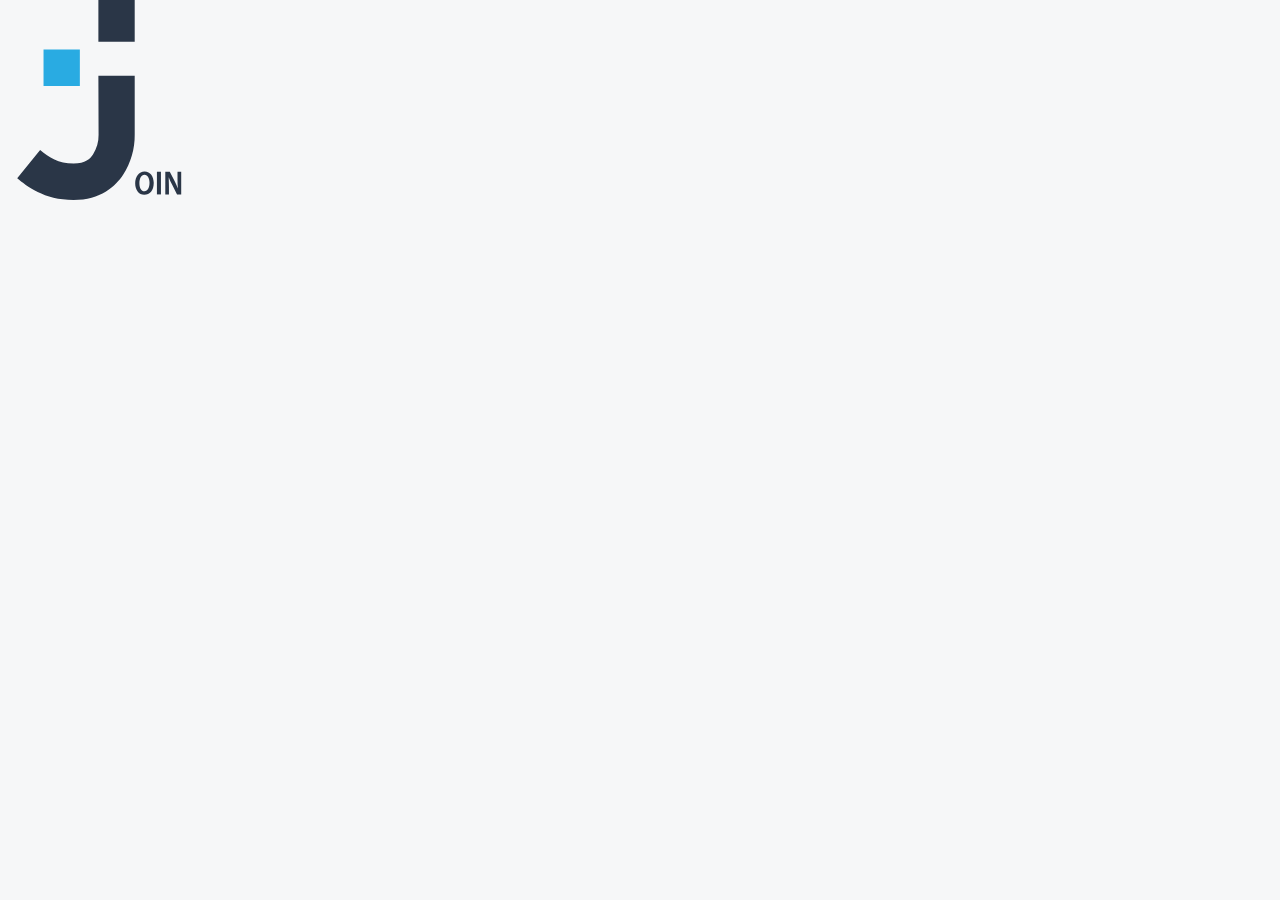
<file: index.html>
<!DOCTYPE html>
<html lang="en">

<head>
  <meta charset="UTF-8" />
  <meta name="viewport" content="width=device-width, initial-scale=1.0" />
  <title>Login</title>
  <script src="./js/login.js"></script>
  <script src="./js/firebaseAPI.js"></script>
  <script src="./js/script.js"></script>
  <link rel="icon" type="image/x-icon" href="./assets/icons/join_login.svg" />
  <link rel="stylesheet" href="./styles/style.css" />
  <link rel="stylesheet" href="./styles/login.css" />
  <link rel="stylesheet" href="./styles/fonts.css" />
</head>

<body onload="initLogin()">
  <div id="mainContainerLogin" class="main-container-login">
    <div id="iconContainer" class="d-none">
      <img src="./assets/icons/join_icon.svg" alt="" />
    </div>
    <div id="mobileIconContainer" class="d-none">
      <img src="./assets/icons/join_icon.svg" alt="" />
    </div>
    <div id="mobileIconContainerWhite" class="d-none">
      <img src="./assets/icons/joinWhite.svg" alt="" />
    </div>
    <div class="containerLog d-none" id="containerLog">
      <div class="headline-login">
        <div id="divSignUp" class="div-signup">
          <p class="styleTypography1">Not a Join user?</p>
          <a onclick="signUp()" class="btn-login style_BtnTypography2" type="button">Sign up</a>
        </div>
      </div>
      <div id="errorMessage" class="error-message d-none"></div>


      <div id="mainLoginContainer" class="main-login-container">
        <form id="formLogin" class="form-login" onsubmit="return doLogin(event)">
          <h1 class="title underline">Log in</h1>
          <div class="groupLogin-input">
            <div class="inputs style_InputTypography1">
              <input  type="email" id="email"
              placeholder="Email" required />
              <img src="./assets/icons/mail_icon.svg" alt="">
            </div>
            <div class="inputs style_InputTypography1">
              <input id="password" 
                type="password"
                placeholder="Password"
                onkeyup="resetErrorLogIn()" required />
              <img src="../assets/icons/visibility.svg" 
                onclick="showPassword()" 
                alt="Show Password" />
            </div>
            <div id="divError" class="error d-none"></div>
          </div>

          <div class="box-remember style_InputTypography2">
            <input class="checkBox" type="checkbox" id="remember" />
            <label for="remember"> Remember me</label>
          </div>
          <div class="divBtn">
            <button class="btn-login style_BtnTypography1" type="submit">
              Log in
            </button>
            <button class="btn-guest style_BtnTypography1" id="Guest_Login" onclick="getGuestLogin(event)">
              Guest Log in
            </button>
          </div>
        </form>
        <div id="mobileDivSignUp" class="mobile_divSignUp">
          <p class="styleTypography1">Not a Join user?</p>
          <a class="btn-login style_BtnTypography2" type="button" onclick="signUp()">Sign up</a>
        </div>
      </div>

      <div class="footerLogin">
        <a class="a_footer style_InputTypography2" href="./templates/privacy_policy.html">Privacy Policy</a>
        <a class="a_footer style_InputTypography2" href="./templates/legal_notice.html">Legal notice</a>
      </div>
    </div>
    <div id="dialogLogin" class="dialog-bg d-none">
      <div class="signup-box">
          Successfully logged in
      </div>
  </div>
  </div>
</body>

</html>
</file>
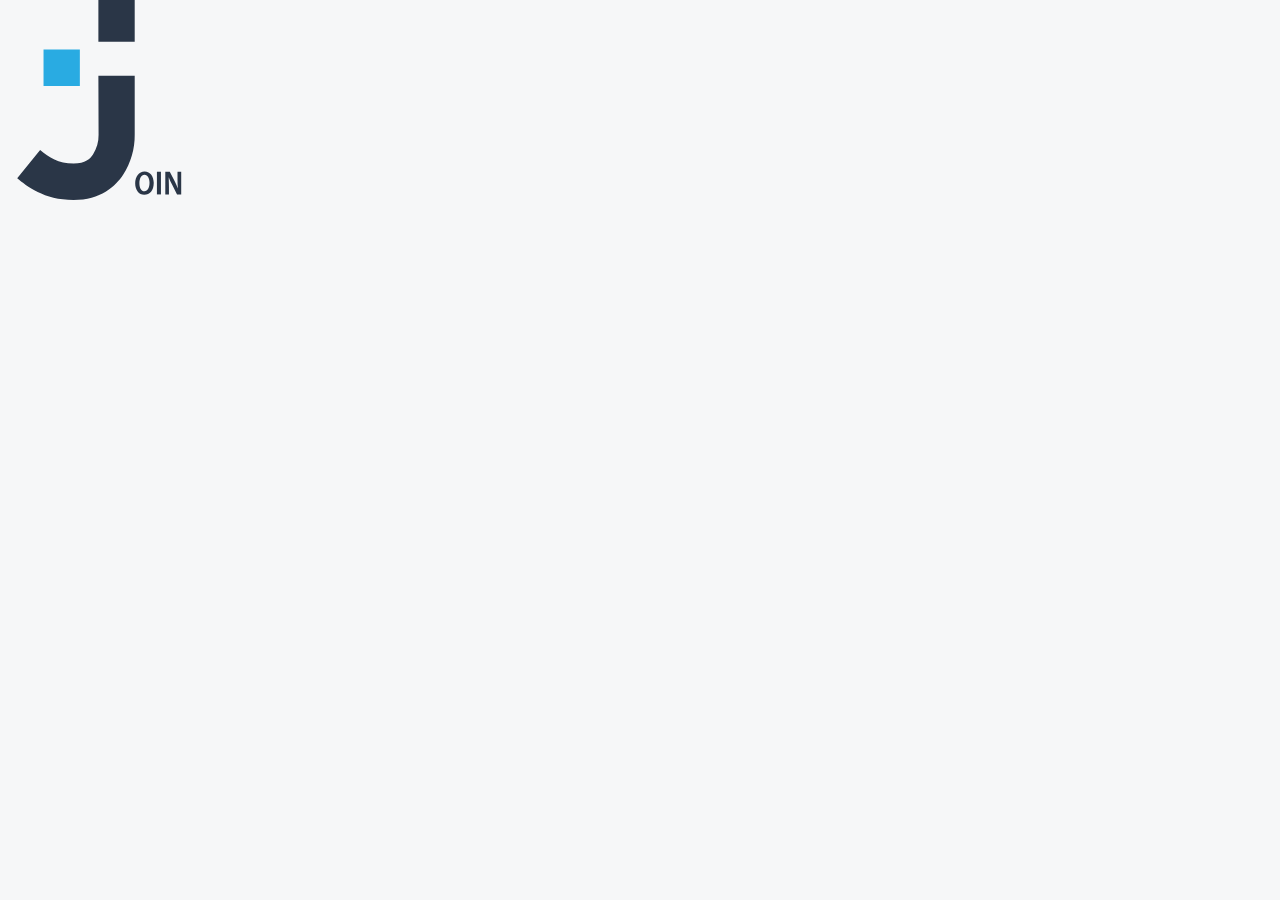
<file: templates/add_task.html>
<!DOCTYPE html>
<html lang="en">
<head>
  <meta charset="UTF-8" />
  <meta name="viewport" content="width=device-width, initial-scale=1.0" />
  <link rel="stylesheet" href="../styles/style.css" />
  <link rel="stylesheet" href="../styles/addTask.css" />
  <link rel="stylesheet" href="../styles/sidebar.css" />
  <link rel="stylesheet" href="../styles/fonts.css" />
  <link rel="stylesheet" href="../styles/mobile_taskbar.css">
  <link rel="icon" href="../assets/icons/join_icon.svg" />
  <script src="../js/firebaseAPI.js"></script>
  <script src="../js/script.js"></script>
  <script src="../js/add_task.js"></script>
  <script src="../js/header.js"></script>
  <script src="../js/add_task_template.js"></script>
  <script src="../js/add_task_clear_task.js"></script>
  <script src="../js/add_task_subtask_functions.js"></script>
  <title>Join add-task</title>
</head>
<body onload="initAdd()">
  <div w3-include-html="../templates/sidebar.html"></div>
  <div w3-include-html="../templates/header.html"></div>
  <div w3-include-html="../templates/mobile_taskbar.html"></div>
  <div class="main-container"> 
  <h1 class="headline-task">Add Task</h1>
  <form class="add-task-container" onsubmit="createNewTask(event);">
    <div id="taskAddedToBoard" class="task-added-to-board">
      <div id="taskAddedToBoardStyle" class="task-added-to-board-style">
        <span>Task added to board</span>
        <img src="../assets/icons/board.svg" alt="">
      </div>
    </div>
    <div class="first-task-input-container">
      <span>Title<span class="required-color">*</span></span>
      <input id="title" type="text" required />
      <span>Description</span>
      <textarea name="" id="description" cols="30" rows="5"></textarea>
      <span>Assigned to</span>
      <div onclick="showUsers()" class="contact-container">
        <span class="select-user-text">Select user to assign</span>
        <img id="arrowDownUser" src="../assets/icons/arrow_down_icon.svg" alt="">
        <img id="arrowUpUser" src="../assets/icons/arrow_up_icon.svg" style="display: none;">
        <ul id="users" class="users"></ul>
      </div>
      <div id="usersEmblem" class="users-emblem"></div>
      <div>
        <p class="required-field-text">
          <span class="required-color">*</span>This field is required
        </p>
      </div>
    </div>
    <div class="seperator"></div>
    <div class="second-task-input-container">
      <span>Due date<span class="required-color">*</span></span>
      <input id="date" type="date" required />
      <span>Prio</span>
      <div class="prio-container">
        <div class="prio-button" id="urgentPrio" onclick="togglePriority('urgent')">
          Urgent
          <svg width="21" height="16" viewBox="0 0 21 16" fill="none" xmlns="http://www.w3.org/2000/svg">
            <path
              d="M19.6528 15.2547C19.4182 15.2551 19.1896 15.1803 19.0007 15.0412L10.7487 8.958L2.49663 15.0412C2.38078 15.1267 2.24919 15.1887 2.10939 15.2234C1.96959 15.2582 1.82431 15.2651 1.68184 15.2437C1.53937 15.2223 1.40251 15.1732 1.27906 15.099C1.15562 15.0247 1.04801 14.927 0.96238 14.8112C0.876751 14.6954 0.814779 14.5639 0.780002 14.4243C0.745226 14.2846 0.738325 14.1394 0.759696 13.997C0.802855 13.7095 0.958545 13.4509 1.19252 13.2781L10.0966 6.70761C10.2853 6.56802 10.5139 6.49268 10.7487 6.49268C10.9835 6.49268 11.212 6.56802 11.4007 6.70761L20.3048 13.2781C20.4908 13.415 20.6286 13.6071 20.6988 13.827C20.7689 14.0469 20.7678 14.2833 20.6955 14.5025C20.6232 14.7216 20.4834 14.9124 20.2962 15.0475C20.1089 15.1826 19.8837 15.2551 19.6528 15.2547Z"
              fill="#FF3D00" />
            <path
              d="M19.6528 9.50568C19.4182 9.50609 19.1896 9.43124 19.0007 9.29214L10.7487 3.20898L2.49663 9.29214C2.26266 9.46495 1.96957 9.5378 1.68184 9.49468C1.39412 9.45155 1.13532 9.29597 0.962385 9.06218C0.789449 8.82838 0.716541 8.53551 0.7597 8.24799C0.802859 7.96048 0.95855 7.70187 1.19252 7.52906L10.0966 0.958588C10.2853 0.818997 10.5139 0.743652 10.7487 0.743652C10.9835 0.743652 11.212 0.818997 11.4007 0.958588L20.3048 7.52906C20.4908 7.66598 20.6286 7.85809 20.6988 8.07797C20.769 8.29785 20.7678 8.53426 20.6955 8.75344C20.6232 8.97262 20.4834 9.16338 20.2962 9.29847C20.1089 9.43356 19.8837 9.50608 19.6528 9.50568Z"
              fill="#FF3D00" />
          </svg>
        </div>
        <div class="prio-button medium-button-color" id="midPrio"  onclick="togglePriority('medium')">
          Medium
          <svg width="21" height="8" viewBox="0 0 21 8" fill="none" xmlns="http://www.w3.org/2000/svg">
            <path
              d="M19.1526 7.72528H1.34443C1.05378 7.72528 0.775033 7.60898 0.569514 7.40197C0.363995 7.19495 0.248535 6.91419 0.248535 6.62143C0.248535 6.32867 0.363995 6.0479 0.569514 5.84089C0.775033 5.63388 1.05378 5.51758 1.34443 5.51758H19.1526C19.4433 5.51758 19.722 5.63388 19.9276 5.84089C20.1331 6.0479 20.2485 6.32867 20.2485 6.62143C20.2485 6.91419 20.1331 7.19495 19.9276 7.40197C19.722 7.60898 19.4433 7.72528 19.1526 7.72528Z"
              fill="white" />
            <path
              d="M19.1526 2.48211H1.34443C1.05378 2.48211 0.775033 2.36581 0.569514 2.1588C0.363995 1.95179 0.248535 1.67102 0.248535 1.37826C0.248535 1.0855 0.363995 0.804736 0.569514 0.597724C0.775033 0.390712 1.05378 0.274414 1.34443 0.274414L19.1526 0.274414C19.4433 0.274414 19.722 0.390712 19.9276 0.597724C20.1331 0.804736 20.2485 1.0855 20.2485 1.37826C20.2485 1.67102 20.1331 1.95179 19.9276 2.1588C19.722 2.36581 19.4433 2.48211 19.1526 2.48211Z"
              fill="white" />
          </svg>
        </div>
        <div class="prio-button" id="lowPrio" onclick="togglePriority('low')">
          Low
          <svg width="21" height="16" viewBox="0 0 21 16" fill="none" xmlns="http://www.w3.org/2000/svg">
            <path
              d="M10.2485 9.50589C10.0139 9.5063 9.7854 9.43145 9.59655 9.29238L0.693448 2.72264C0.57761 2.63708 0.47977 2.52957 0.405515 2.40623C0.33126 2.28289 0.282043 2.14614 0.260675 2.00379C0.217521 1.71631 0.290421 1.42347 0.463337 1.1897C0.636253 0.955928 0.895022 0.800371 1.18272 0.757248C1.47041 0.714126 1.76347 0.786972 1.99741 0.95976L10.2485 7.04224L18.4997 0.95976C18.6155 0.874204 18.7471 0.812285 18.8869 0.777538C19.0266 0.742791 19.1719 0.735896 19.3144 0.757248C19.4568 0.7786 19.5937 0.82778 19.7171 0.901981C19.8405 0.976181 19.9481 1.07395 20.0337 1.1897C20.1194 1.30545 20.1813 1.43692 20.2161 1.57661C20.2509 1.71629 20.2578 1.86145 20.2364 2.00379C20.215 2.14614 20.1658 2.28289 20.0916 2.40623C20.0173 2.52957 19.9195 2.63708 19.8036 2.72264L10.9005 9.29238C10.7117 9.43145 10.4831 9.5063 10.2485 9.50589Z"
              fill="#7AE229" />
            <path
              d="M10.2485 15.2544C10.0139 15.2548 9.7854 15.18 9.59655 15.0409L0.693448 8.47117C0.459502 8.29839 0.30383 8.03981 0.260675 7.75233C0.217521 7.46485 0.290421 7.17201 0.463337 6.93824C0.636253 6.70446 0.895021 6.54891 1.18272 6.50578C1.47041 6.46266 1.76347 6.53551 1.99741 6.7083L10.2485 12.7908L18.4997 6.7083C18.7336 6.53551 19.0267 6.46266 19.3144 6.50578C19.602 6.54891 19.8608 6.70446 20.0337 6.93824C20.2066 7.17201 20.2795 7.46485 20.2364 7.75233C20.1932 8.03981 20.0376 8.29839 19.8036 8.47117L10.9005 15.0409C10.7117 15.18 10.4831 15.2548 10.2485 15.2544Z"
              fill="#7AE229" />
          </svg>
        </div>
      </div>
      <span>Category<span class="required-color">*</span></span>
      <div onclick="showCategories()" class="contact-container"id="selectedCategoryContainer">
        <span class="select-user-text"  id="selectedCategory">Select task category</span>
        <img id="arrowDownCategory" src="../assets/icons/arrow_down_icon.svg" alt="">
        <img id="arrowUpCategory" src="../assets/icons/arrow_up_icon.svg" style="display: none;">       
        <ul id="tasks" class="tasks"></ul>
        <span id="categoryErrorMessage" class="category-error-message"></span>
      </div>
      <span class="subtaskLabel">Subtask</span>
        <div class="subtask-container" id="subtaskContainer">
          <input
            type="text"
            id="subtaskInput"
            placeholder="Add new subtask"
            onclick="changeButtonsSubtask()"
          />
          <div class="subtask-right">
            <div id="subtask-right-add" class="subtask-right-add dnone">
              <img 
                onclick="removeSubtask()"
                src="../assets/icons/cancel.svg"
                alt=""
              />
              <div class="subtask-right-seperator"></div>
              <img
                onclick="addSubtask()"
                src="../assets/icons/check.svg"
                alt=""
              />
            </div>
            <div id="subtask-right-regular" class="subtask-right-regular">
              <img
                onclick="changeButtonsSubtask()"
                src="../assets/icons/add.svg"
                alt=""
              />
            </div>
          </div>
        </div>
        <div id="subtask" class="subtask"></div>
        <div type="submit" class="task-button-container">
          <div>
            <p class="required-field-text-mobile dnone">
              <span class="required-color">*</span>This field is required
            </p>
          </div>
          <button formnovalidate class="clear-button" onclick="clearAllTasks(event)">
            Clear
            <img class="iconCancelSvg" src="../assets/icons/cancel.svg">           
          </button>
          <button class="btn-task">
            Create Task
            <img src="..//assets/icons/checkWhite.svg">           
          </button>
        </div>
        </div>
      </div>
    </form>
  </div>
  </body>
</html>
</file>
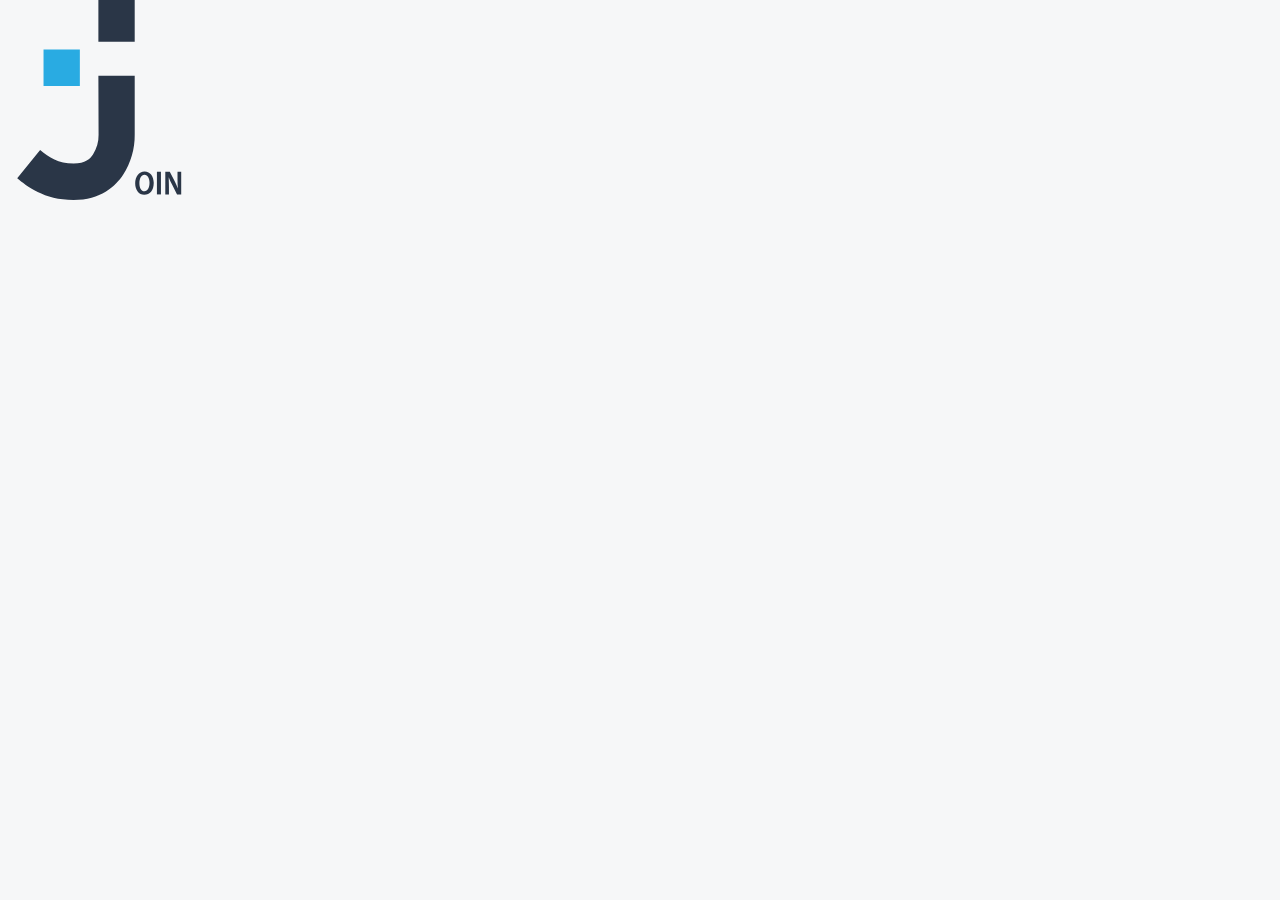
<file: templates/board.html>
<!DOCTYPE html>
<html lang="en">
  <head>
    <meta charset="UTF-8" />
    <meta name="viewport" content="width=device-width, initial-scale=1.0" />
    <link rel="stylesheet" href="../styles/style.css" />
    <link rel="stylesheet" href="../styles/sidebar.css" />
    <link rel="stylesheet" href="../styles/mobile_taskbar.css" />
    <link rel="stylesheet" href="../styles/board.css" />
    <link rel="stylesheet" href="../styles/cardclass.css" />
    <link rel="stylesheet" href="../styles/boardAddTask.css" />
    <link rel="stylesheet" href="../styles/boardEditTask.css" />
    <link rel="icon" href="../assets/icons/join_icon.svg" />
    <script src="../js/script.js" defer></script>
    <script src="../js/header.js"></script>
    <script src="../js/board.js" defer></script>
    <script src="../js/board_template.js"></script>
    <script src="../js/board_bigcard_functions.js"></script>
    <script src="../js/board_progressbar_functions.js"></script>
    <script src="../js/board_search_function.js"></script>
    <script src="../js/firebaseAPI.js"></script>
    <script src="../js/board_add_task.js"></script>
    <script src="../js/board_add_task_template.js" defer></script>
    <script src="../js/board_add_task_clear_functions.js"></script>
    <script src="../js/board_add_task_subtask_functions.js"></script>
    <script src="../js/board_add_task_edit_template.js"></script>
    <script src="../js/board_edit_task.js"></script>
    <script src="../js/board_edit_subtask_functions.js"></script>
    <title>Join board</title>
  </head>

  <body onload="initBoard()">
    <div w3-include-html="../templates/sidebar.html"></div>
    <div w3-include-html="../templates/header.html"></div>
    <div w3-include-html="../templates/mobile_taskbar.html"></div>
    <div class="board-container">
      <section class="top">
        <div class="top-left">
          <h1>Board</h1>
          <img
            class="top-add-task"
            onclick="showBoardAddTask('toDo')"
            src="..//assets/icons/add_icon_white.svg"
          />
        </div>
        <div class="top-right">
          <div class="input-area">
            <input
              id="search"
              onkeyup="searchTasks()"
              placeholder="Find Task"
            />
            <div class="input-area-right">
              <div class="input-area-right-seperator"></div>
              <img
                class="search-svg"
                src="../assets/icons/search.svg"
                onclick="searchTasks()"
              />
            </div>
          </div>
          <button onclick="showBoardAddTask('toDo'); boardAddTaskAnimation()">
            Add task
            <img src="..//assets/icons/add_icon_white.svg" />
          </button>
        </div>
      </section>
      <section class="edit-main">
        <div class="todo">
          <div class="todo-head">
            <h3>To Do</h3>
            <img
              onclick="showBoardAddTask('toDo'); boardAddTaskAnimation()"
              class="plus-btn-svg"
              src="..//assets/icons/plusbuttonBoard.svg"
            />
          </div>
          <div
            class="drag-area"
            id="toDo"
            ondrop="moveTo(event,'toDo')"
            ondragover="allowDrop(event); highlight('toDo')"
            ondragleave="removeHighlight('toDo')"
          ></div>
        </div>
        <div class="in-progress">
          <div class="in-progress-head">
            <h3>In Progress</h3>
            <img
              onclick="showBoardAddTask('inProgress'); boardAddTaskAnimation()"
              class="plus-btn-svg"
              src="..//assets/icons/plusbuttonBoard.svg"
            />
          </div>
          <div
            class="drag-area"
            id="inProgress"
            ondrop="moveTo(event, 'inProgress')"
            ondragover="allowDrop(event); highlight('inProgress')"
            ondragleave="removeHighlight('inProgress')"
          ></div>
        </div>
        <div class="await-feedback">
          <div class="await-feedback-head">
            <h3>Await Feedback</h3>
            <img
              onclick="showBoardAddTask('awaitFeedback'); boardAddTaskAnimation()"
              class="plus-btn-svg"
              src="..//assets/icons/plusbuttonBoard.svg"
            />
          </div>
          <div
            class="drag-area"
            id="awaitFeedback"
            ondrop="moveTo(event,'awaitFeedback')"
            ondragover="allowDrop(event); highlight('awaitFeedback')"
            ondragleave="removeHighlight('awaitFeedback')"
          ></div>
        </div>
        <div class="done">
          <div class="done-head">
            <h3>Done</h3>
          </div>
          <div
            class="drag-area"
            id="done"
            ondrop="moveTo(event, 'done')"
            ondragover="allowDrop(event); highlight('done')"
            ondragleave="removeHighlight('done')"
          ></div>
        </div>
        <div onclick="closeBigCard()">
          <div id="showBigCard" class="show-bigcard dnone"></div>
        </div>
        <div
          onclick="closeAddTaskBoard()"
          id="boardAddTask"
          class="board-add-task dnone"
        ></div>
      </section>
    </div>
  </body>
</html>
</file>
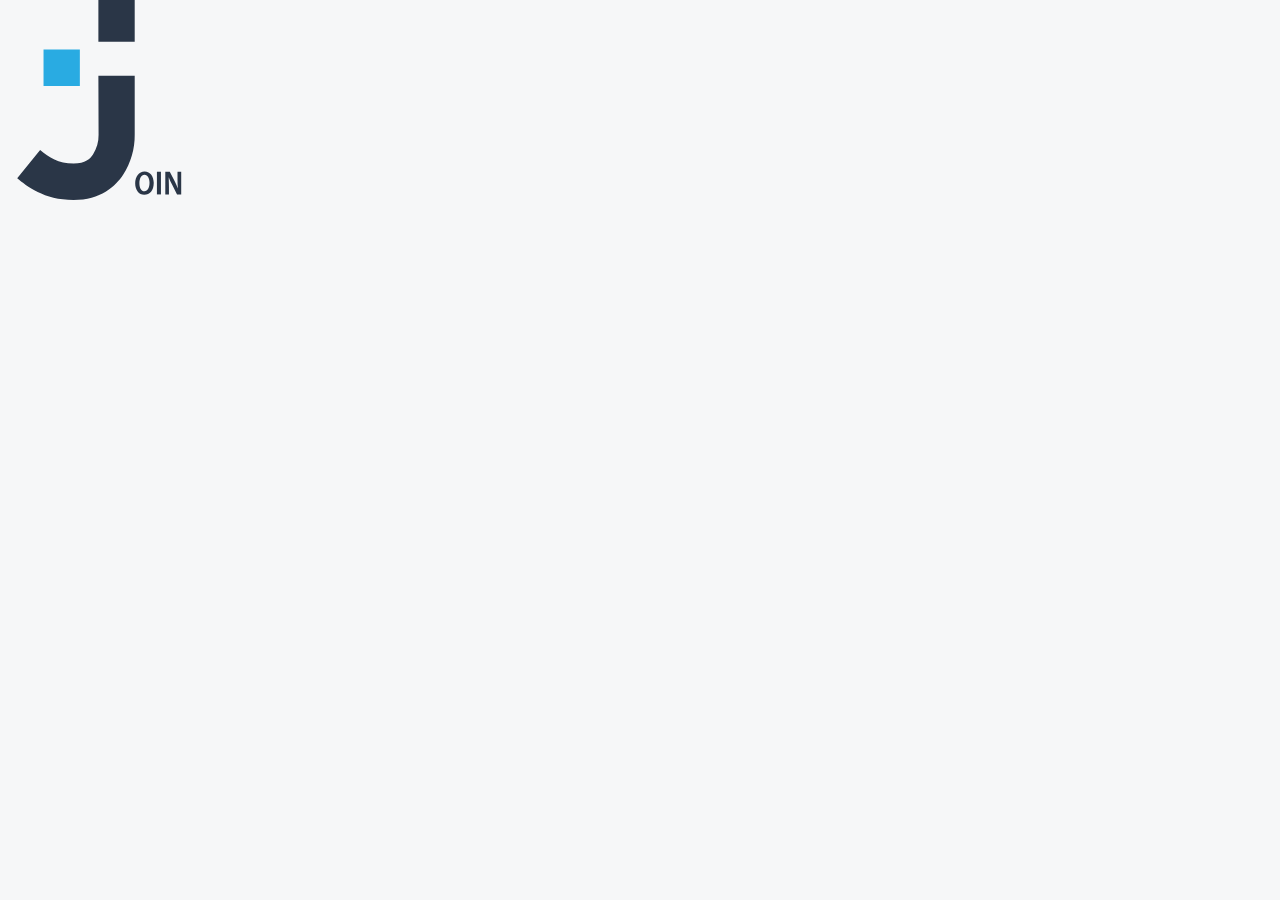
<file: templates/contacts.html>
<!DOCTYPE html>
<html lang="en">

<head>
  <meta charset="UTF-8" />
  <meta name="viewport" content="width=device-width, initial-scale=1.0" />
  <link rel="stylesheet" href="../styles/style.css" />
  <link rel="stylesheet" href="../styles/contacts.css" />
  <link rel="stylesheet" href="../styles/sidebar.css" />
  <link rel=" stylesheet" href="../styles/mobile_taskbar.css" />
  <link rel="stylesheet" href="../styles/fonts.css" />
  <link rel="icon" href="../assets/icons/join_icon.svg" />
  <script src="../js/contacts.js"></script>
  <script src="../js/contacts_template.js" ></script>
  <script src="../js/firebaseAPI.js"></script>
  <script src="../js/header.js"></script>
  <script src="../js/script.js"></script>
  <title>Join contacts</title>
</head>

<body onload="initContact()">
  <div w3-include-html="../templates/sidebar.html"></div>
  <div w3-include-html="../templates/header.html"></div>
  <div w3-include-html="../templates/mobile_taskbar.html"></div>
  <div class="contacts-container">
    <div class="contacts-list" id="divContactList">
      <button class="add-contact-button button-text-style" type="button" id="button" onclick="openAddContactDialog()">
        Add new contact
        <img class="icon-contact" src="../assets/icons/person_add_icon.svg" />
      </button>
      <div class="logged-user-container" id="loggedUserContainer"></div>
      <div class="contacts-list-style" id="divList"></div>
    </div>
    <div class="contact-details-container" id="divContactDetails">
      <a class="mobile-returnback" id="backContact" onclick="backMobileContListe()">
        <img class="arrow" src="../assets/icons/arrow-left-line.svg" />
      </a>
      <div class="contact-details-header">
        <h1 class="contact-details-title">Contacts</h1>
        <div class="seperator"></div>
        <p class="button-text-style">Better with a team</p>
      </div>
      <div class="contacts-details-container" id="divDetails"></div>
    </div>
  </div>
  <div id="dialog" class="dialog-bg d-none" onclick="closeDialog()">
    <div id="dialogContent" class="dialog-content" onclick="dontClose(event)"></div>
  </div>
  <div class="animation-container d-none" id="contactCreated">
    <div class="contact-created ">Contact succesfully created</div>
  </div>
</body>

</html>
</file>
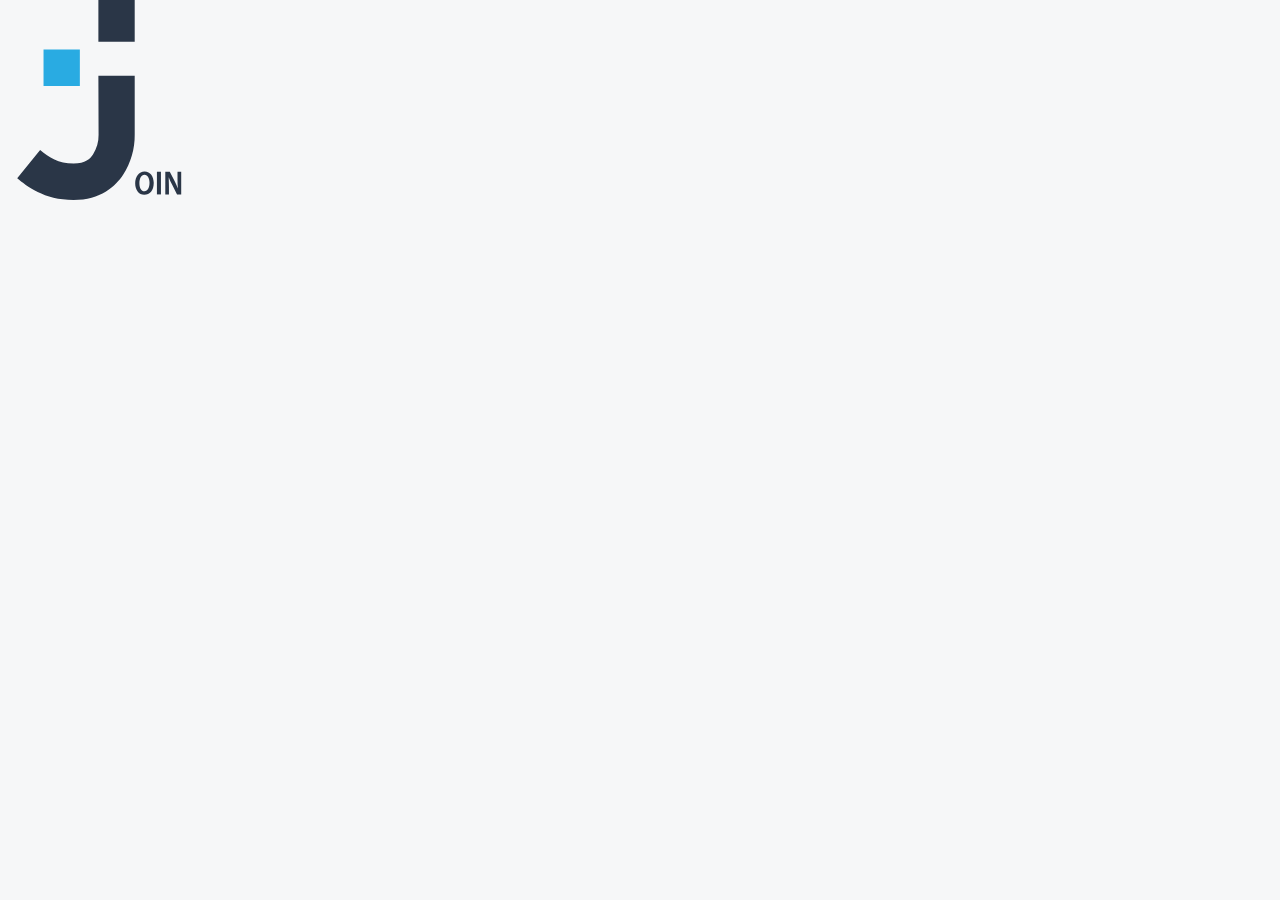
<file: templates/help.html>
<!DOCTYPE html>
<html lang="en">

<head>
  <meta charset="UTF-8" />
  <meta name="viewport" content="width=device-width, initial-scale=1.0" />
  <link rel="stylesheet" href="../styles/style.css" />
  <link rel="stylesheet" href="../styles/sidebar.css" />
  <link rel="stylesheet" href="../styles/help.css" />
  <link rel="stylesheet" href="../styles/fonts.css" />
  <link rel="stylesheet" href="../styles/mobile_taskbar.css" />
  <link rel="icon" href="../assets/icons/join_icon.svg" />
  <script src="../js/header.js"></script>
  <script src="../js/script.js"></script>
  <script src="../js/login.js"></script>
  <script src="../js/firebaseAPI.js"></script>
  <title>Join help</title>
</head>

<body onload="includeHTML()">
  <div w3-include-html="../templates/sidebar.html"></div>
  <div w3-include-html="../templates/header.html"></div>
  <div w3-include-html="../templates/mobile_taskbar.html"></div>

  <div class="help-container">
    <div class="title-help">
      <h1>Help</h1>
      <a class="back" href="./summary.html">
        <img class="arrow" src="../assets/icons/arrow-left-line.svg" />
      </a>
    </div> &nbsp;&nbsp;&nbsp;
    <div class="text">
      <p>
        Welcome to the help page for <span>Join</span>, your guide to using
        our kanban project management tool. Here, we'll provide an overview fo
        what <span>Join</span> is, how it can benefit you, and how to use it.
      </p>
      <h2>What is Join?</h2>
      <p>
        <span>Join</span> is a kanban-based project management tool designed
        and built by a group of dedicated students as part of their web
        development bootcamp at the Developer Akademie.
      </p>
      <p>
        Kanban, a Japanese term meaning "billboard", is a highly effective
        method to visualize work, limit work-in-progress, and maximize
        efficiency (or flow). <span>Join</span> leverages the principles of
        kanban to help users manage their tasks and projects in an intuitive,
        visual interface.
      </p>
      <p>
        It is important to note that <span>Join</span> is designed as an
        educational exercise and is not intended for extensive business usage.
        While we strive to ensure the best possible user experience, we cannot
        guarantee consistent availability, reliability, accuracy, or other
        aspects of quality regarding Join.
      </p>
      <h2>How to use it</h2>
      <p>Here is a step-by-step guide on how to use <span>Join</span></p>
      <ol>
        <li>
          <div>
            <h3>Exploring the Board</h3>
            <p>
              When you log in to <span>Join</span>, you'll find a default
              board. This board represents your project and contains four
              default lists: "To Do", "In Progress", “Await feedback” and
              "Done".
            </p>
          </div>
        </li>
        <li>
          <div>
            <h3>Creating Contacts</h3>
            <p>
              In <span>Join</span>, you can add contacts to collaborate on
              your projects. Go to the "Contacts" section, click on "New
              contact", and fill in the required information. Once added,
              these contacts can be assigned tasks and they can interact with
              the tasks on the board.
            </p>
          </div>
        </li>
        <li>
          <div>
            <h3>Adding Cards</h3>
            <p>
              Now that you've added your contacts, you can start adding cards.
              Cards represent individual tasks. Click the "+" button under the
              appropriate list to create a new card. Fill in the task details
              in the card, like task name, description, due date, assignees,
              etc.
            </p>
          </div>
        </li>
        <li>
          <div>
            <h3>Moving Cards</h3>
            <p>
              As the task moves from one stage to another, you can reflect
              that on the board by dragging and dropping the card from one
              list to another.
            </p>
          </div>
        </li>
        <li>
          <div>
            <h3>Deleting Cards</h3>
            <p>
              Once a task is completed, you can either move it to the "Done"
              list or delete it. Deleting a card will permanently remove it
              from the board. Please exercise caution when deleting cards, as
              this action is irreversible. Remember that using
              <span>Join</span> effectively requires consistent updates from
              you and your team to ensure the board reflects the current state
              of your project. Have more questions about <span>Join</span>?
              Feel free to contact us at [Your Contact Email]. We're here to
              help you!
            </p>
          </div>
        </li>
      </ol>
      <h2>Enjoy using Join</h2>
    </div>
  </div>
</body>

</html>
</file>
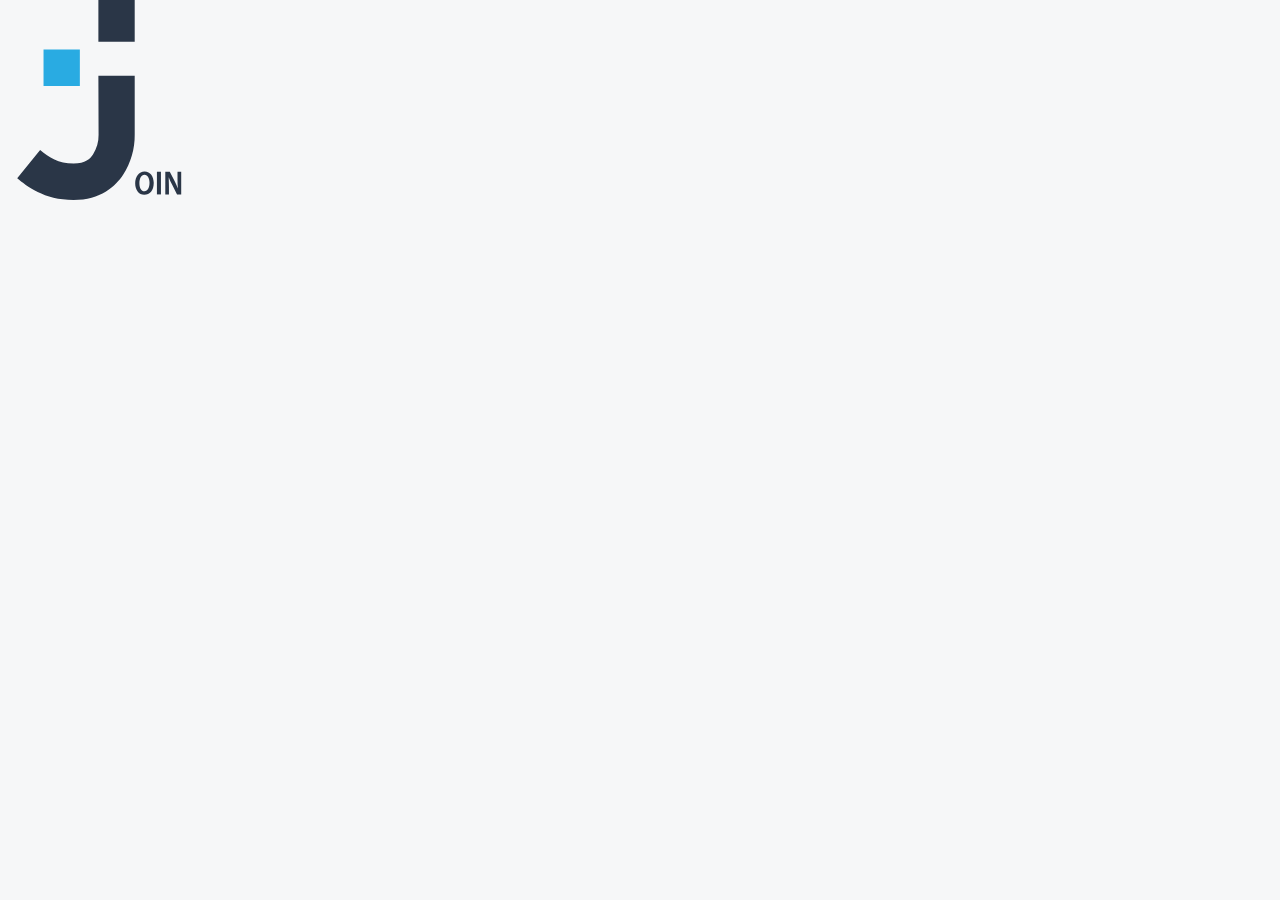
<file: templates/privacy_policy.html>
<!DOCTYPE html>
<html lang="en">
  <head>
    <meta charset="UTF-8" />
    <meta name="viewport" content="width=device-width, initial-scale=1.0" />
    <link rel="stylesheet" href="../styles/style.css" />
    <link rel="stylesheet" href="../styles/sidebar.css" />
    <link rel="stylesheet" href="../styles/privacy_policy.css" />
    <link rel="stylesheet" href="../styles/fonts.css" />
    <link rel="stylesheet" href="../styles/mobile_taskbar.css" />
    <link rel="icon" href="../assets/icons/join_icon.svg" />
    <script src="../js/script.js"></script>
    <script src="../js/header.js"></script>
    <script src="../js/login.js"></script>
    <script src="../js/firebaseAPI.js"></script>
    <title>Join privacy-policy</title>
  </head>
  <body onload="includeHTML()">
    <div w3-include-html="../templates/sidebar.html"></div>
    <div w3-include-html="../templates/header.html"></div>
    <div w3-include-html="../templates/mobile_taskbar.html"></div>
    <div class="privacy-policy">
      <div class="title-policy">
        <h1>Datenschutz&shy;erkl&auml;rung</h1>
        <a class="back" id="backSummaryRules" href="../templates/summary.html">
          <img class="arrow" src="../assets/icons/arrow-left-line.svg" />
        </a>
      </div>
      <div class="text">
        <h2>1. Datenschutz auf einen Blick</h2>
        <h3>Allgemeine Hinweise</h3>
        <p>
          Die folgenden Hinweise geben einen einfachen &Uuml;berblick
          dar&uuml;ber, was mit Ihren personenbezogenen Daten passiert, wenn Sie
          diese Website besuchen. Personenbezogene Daten sind alle Daten, mit
          denen Sie pers&ouml;nlich identifiziert werden k&ouml;nnen.
          Ausf&uuml;hrliche Informationen zum Thema Datenschutz entnehmen Sie
          unserer unter diesem Text aufgef&uuml;hrten Datenschutzerkl&auml;rung.
        </p>
        <h3>Datenerfassung auf dieser Website</h3>
        <h4>
          Wer ist verantwortlich f&uuml;r die Datenerfassung auf dieser Website?
        </h4>
        <p>
          Die Datenverarbeitung auf dieser Website erfolgt durch den
          Websitebetreiber. Dessen Kontaktdaten k&ouml;nnen Sie dem Abschnitt
          &bdquo;Hinweis zur Verantwortlichen Stelle&ldquo; in dieser
          Datenschutzerkl&auml;rung entnehmen.
        </p>
        <h4>Wie erfassen wir Ihre Daten?</h4>
        <p>
          Ihre Daten werden zum einen dadurch erhoben, dass Sie uns diese
          mitteilen. Hierbei kann es sich z.&nbsp;B. um Daten handeln, die Sie
          in ein Kontaktformular eingeben.
        </p>
        <p>
          Andere Daten werden automatisch oder nach Ihrer Einwilligung beim
          Besuch der Website durch unsere IT-Systeme erfasst. Das sind vor allem
          technische Daten (z.&nbsp;B. Internetbrowser, Betriebssystem oder
          Uhrzeit des Seitenaufrufs). Die Erfassung dieser Daten erfolgt
          automatisch, sobald Sie diese Website betreten.
        </p>
        <h4>Wof&uuml;r nutzen wir Ihre Daten?</h4>
        <p>
          Ein Teil der Daten wird erhoben, um eine fehlerfreie Bereitstellung
          der Website zu gew&auml;hrleisten. Andere Daten k&ouml;nnen zur
          Analyse Ihres Nutzerverhaltens verwendet werden.
        </p>
        <h4>Welche Rechte haben Sie bez&uuml;glich Ihrer Daten?</h4>
        <p>
          Sie haben jederzeit das Recht, unentgeltlich Auskunft &uuml;ber
          Herkunft, Empf&auml;nger und Zweck Ihrer gespeicherten
          personenbezogenen Daten zu erhalten. Sie haben au&szlig;erdem ein
          Recht, die Berichtigung oder L&ouml;schung dieser Daten zu verlangen.
          Wenn Sie eine Einwilligung zur Datenverarbeitung erteilt haben,
          k&ouml;nnen Sie diese Einwilligung jederzeit f&uuml;r die Zukunft
          widerrufen. Au&szlig;erdem haben Sie das Recht, unter bestimmten
          Umst&auml;nden die Einschr&auml;nkung der Verarbeitung Ihrer
          personenbezogenen Daten zu verlangen. Des Weiteren steht Ihnen ein
          Beschwerderecht bei der zust&auml;ndigen Aufsichtsbeh&ouml;rde zu.
        </p>
        <p>
          Hierzu sowie zu weiteren Fragen zum Thema Datenschutz k&ouml;nnen Sie
          sich jederzeit an uns wenden.
        </p>
        <h3>Analyse-Tools und Tools von Dritt&shy;anbietern</h3>
        <p>
          Beim Besuch dieser Website kann Ihr Surf-Verhalten statistisch
          ausgewertet werden. Das geschieht vor allem mit sogenannten
          Analyseprogrammen.
        </p>
        <p>
          Detaillierte Informationen zu diesen Analyseprogrammen finden Sie in
          der folgenden Datenschutzerkl&auml;rung.
        </p>
        <h2>2. Allgemeine Hinweise und Pflicht&shy;informationen</h2>
        <h3>Datenschutz</h3>
        <p>
          Die Betreiber dieser Seiten nehmen den Schutz Ihrer pers&ouml;nlichen
          Daten sehr ernst. Wir behandeln Ihre personenbezogenen Daten
          vertraulich und entsprechend den gesetzlichen Datenschutzvorschriften
          sowie dieser Datenschutzerkl&auml;rung.
        </p>
        <p>
          Wenn Sie diese Website benutzen, werden verschiedene personenbezogene
          Daten erhoben. Personenbezogene Daten sind Daten, mit denen Sie
          pers&ouml;nlich identifiziert werden k&ouml;nnen. Die vorliegende
          Datenschutzerkl&auml;rung erl&auml;utert, welche Daten wir erheben und
          wof&uuml;r wir sie nutzen. Sie erl&auml;utert auch, wie und zu welchem
          Zweck das geschieht.
        </p>
        <p>
          Wir weisen darauf hin, dass die Daten&uuml;bertragung im Internet
          (z.&nbsp;B. bei der Kommunikation per E-Mail) Sicherheitsl&uuml;cken
          aufweisen kann. Ein l&uuml;ckenloser Schutz der Daten vor dem Zugriff
          durch Dritte ist nicht m&ouml;glich.
        </p>
        <h3>Hinweis zur verantwortlichen Stelle</h3>
        <p>
          Die verantwortliche Stelle f&uuml;r die Datenverarbeitung auf dieser
          Website ist:
        </p>
        <p>
          Beispielfirma<br />
          Musterweg 10<br />
          90210 Musterstadt
        </p>

        <p>
          Telefon: +49 (0) 123 44 55 66<br />
          E-Mail: info@beispielfirma.de
        </p>
        <p>
          Verantwortliche Stelle ist die nat&uuml;rliche oder juristische
          Person, die allein oder gemeinsam mit anderen &uuml;ber die Zwecke und
          Mittel der Verarbeitung von personenbezogenen Daten (z.&nbsp;B. Namen,
          E-Mail-Adressen o. &Auml;.) entscheidet.
        </p>

        <h3>Speicherdauer</h3>
        <p>
          Soweit innerhalb dieser Datenschutzerkl&auml;rung keine speziellere
          Speicherdauer genannt wurde, verbleiben Ihre personenbezogenen Daten
          bei uns, bis der Zweck f&uuml;r die Datenverarbeitung entf&auml;llt.
          Wenn Sie ein berechtigtes L&ouml;schersuchen geltend machen oder eine
          Einwilligung zur Datenverarbeitung widerrufen, werden Ihre Daten
          gel&ouml;scht, sofern wir keine anderen rechtlich zul&auml;ssigen
          Gr&uuml;nde f&uuml;r die Speicherung Ihrer personenbezogenen Daten
          haben (z.&nbsp;B. steuer- oder handelsrechtliche
          Aufbewahrungsfristen); im letztgenannten Fall erfolgt die
          L&ouml;schung nach Fortfall dieser Gr&uuml;nde.
        </p>
        <h3>
          Allgemeine Hinweise zu den Rechtsgrundlagen der Datenverarbeitung auf
          dieser Website
        </h3>
        <p>
          Sofern Sie in die Datenverarbeitung eingewilligt haben, verarbeiten
          wir Ihre personenbezogenen Daten auf Grundlage von Art. 6 Abs. 1 lit.
          a DSGVO bzw. Art. 9 Abs. 2 lit. a DSGVO, sofern besondere
          Datenkategorien nach Art. 9 Abs. 1 DSGVO verarbeitet werden. Im Falle
          einer ausdr&uuml;cklichen Einwilligung in die &Uuml;bertragung
          personenbezogener Daten in Drittstaaten erfolgt die Datenverarbeitung
          au&szlig;erdem auf Grundlage von Art. 49 Abs. 1 lit. a DSGVO. Sofern
          Sie in die Speicherung von Cookies oder in den Zugriff auf
          Informationen in Ihr Endger&auml;t (z.&nbsp;B. via
          Device-Fingerprinting) eingewilligt haben, erfolgt die
          Datenverarbeitung zus&auml;tzlich auf Grundlage von &sect; 25 Abs. 1
          TTDSG. Die Einwilligung ist jederzeit widerrufbar. Sind Ihre Daten zur
          Vertragserf&uuml;llung oder zur Durchf&uuml;hrung vorvertraglicher
          Ma&szlig;nahmen erforderlich, verarbeiten wir Ihre Daten auf Grundlage
          des Art. 6 Abs. 1 lit. b DSGVO. Des Weiteren verarbeiten wir Ihre
          Daten, sofern diese zur Erf&uuml;llung einer rechtlichen Verpflichtung
          erforderlich sind auf Grundlage von Art. 6 Abs. 1 lit. c DSGVO. Die
          Datenverarbeitung kann ferner auf Grundlage unseres berechtigten
          Interesses nach Art. 6 Abs. 1 lit. f DSGVO erfolgen. &Uuml;ber die
          jeweils im Einzelfall einschl&auml;gigen Rechtsgrundlagen wird in den
          folgenden Abs&auml;tzen dieser Datenschutzerkl&auml;rung informiert.
        </p>
        <h3>Empfänger von personenbezogenen Daten</h3>
        <p>
          Im Rahmen unserer Gesch&auml;ftst&auml;tigkeit arbeiten wir mit
          verschiedenen externen Stellen zusammen. Dabei ist teilweise auch eine
          &Uuml;bermittlung von personenbezogenen Daten an diese externen
          Stellen erforderlich. Wir geben personenbezogene Daten nur dann an
          externe Stellen weiter, wenn dies im Rahmen einer
          Vertragserf&uuml;llung erforderlich ist, wenn wir gesetzlich hierzu
          verpflichtet sind (z.&nbsp;B. Weitergabe von Daten an
          Steuerbeh&ouml;rden), wenn wir ein berechtigtes Interesse nach Art. 6
          Abs. 1 lit. f DSGVO an der Weitergabe haben oder wenn eine sonstige
          Rechtsgrundlage die Datenweitergabe erlaubt. Beim Einsatz von
          Auftragsverarbeitern geben wir personenbezogene Daten unserer Kunden
          nur auf Grundlage eines g&uuml;ltigen Vertrags &uuml;ber
          Auftragsverarbeitung weiter. Im Falle einer gemeinsamen Verarbeitung
          wird ein Vertrag &uuml;ber gemeinsame Verarbeitung geschlossen.
        </p>
        <h3>Widerruf Ihrer Einwilligung zur Datenverarbeitung</h3>
        <p>
          Viele Datenverarbeitungsvorg&auml;nge sind nur mit Ihrer
          ausdr&uuml;cklichen Einwilligung m&ouml;glich. Sie k&ouml;nnen eine
          bereits erteilte Einwilligung jederzeit widerrufen. Die
          Rechtm&auml;&szlig;igkeit der bis zum Widerruf erfolgten
          Datenverarbeitung bleibt vom Widerruf unber&uuml;hrt.
        </p>
        <h3>
          Widerspruchsrecht gegen die Datenerhebung in besonderen F&auml;llen
          sowie gegen Direktwerbung (Art. 21 DSGVO)
        </h3>
        <p>
          WENN DIE DATENVERARBEITUNG AUF GRUNDLAGE VON ART. 6 ABS. 1 LIT. E ODER
          F DSGVO ERFOLGT, HABEN SIE JEDERZEIT DAS RECHT, AUS GR&Uuml;NDEN, DIE
          SICH AUS IHRER BESONDEREN SITUATION ERGEBEN, GEGEN DIE VERARBEITUNG
          IHRER PERSONENBEZOGENEN DATEN WIDERSPRUCH EINZULEGEN; DIES GILT AUCH
          F&Uuml;R EIN AUF DIESE BESTIMMUNGEN GEST&Uuml;TZTES PROFILING. DIE
          JEWEILIGE RECHTSGRUNDLAGE, AUF DENEN EINE VERARBEITUNG BERUHT,
          ENTNEHMEN SIE DIESER DATENSCHUTZERKL&Auml;RUNG. WENN SIE WIDERSPRUCH
          EINLEGEN, WERDEN WIR IHRE BETROFFENEN PERSONENBEZOGENEN DATEN NICHT
          MEHR VERARBEITEN, ES SEI DENN, WIR K&Ouml;NNEN ZWINGENDE
          SCHUTZW&Uuml;RDIGE GR&Uuml;NDE F&Uuml;R DIE VERARBEITUNG NACHWEISEN,
          DIE IHRE INTERESSEN, RECHTE UND FREIHEITEN &Uuml;BERWIEGEN ODER DIE
          VERARBEITUNG DIENT DER GELTENDMACHUNG, AUS&Uuml;BUNG ODER VERTEIDIGUNG
          VON RECHTSANSPR&Uuml;CHEN (WIDERSPRUCH NACH ART. 21 ABS. 1 DSGVO).
        </p>
        <p>
          WERDEN IHRE PERSONENBEZOGENEN DATEN VERARBEITET, UM DIREKTWERBUNG ZU
          BETREIBEN, SO HABEN SIE DAS RECHT, JEDERZEIT WIDERSPRUCH GEGEN DIE
          VERARBEITUNG SIE BETREFFENDER PERSONENBEZOGENER DATEN ZUM ZWECKE
          DERARTIGER WERBUNG EINZULEGEN; DIES GILT AUCH F&Uuml;R DAS PROFILING,
          SOWEIT ES MIT SOLCHER DIREKTWERBUNG IN VERBINDUNG STEHT. WENN SIE
          WIDERSPRECHEN, WERDEN IHRE PERSONENBEZOGENEN DATEN ANSCHLIESSEND NICHT
          MEHR ZUM ZWECKE DER DIREKTWERBUNG VERWENDET (WIDERSPRUCH NACH ART. 21
          ABS. 2 DSGVO).
        </p>
        <h3>
          Beschwerde&shy;recht bei der zust&auml;ndigen
          Aufsichts&shy;beh&ouml;rde
        </h3>
        <p>
          Im Falle von Verst&ouml;&szlig;en gegen die DSGVO steht den
          Betroffenen ein Beschwerderecht bei einer Aufsichtsbeh&ouml;rde,
          insbesondere in dem Mitgliedstaat ihres gew&ouml;hnlichen Aufenthalts,
          ihres Arbeitsplatzes oder des Orts des mutma&szlig;lichen
          Versto&szlig;es zu. Das Beschwerderecht besteht unbeschadet
          anderweitiger verwaltungsrechtlicher oder gerichtlicher Rechtsbehelfe.
        </p>
        <h3>Recht auf Daten&shy;&uuml;bertrag&shy;barkeit</h3>
        <p>
          Sie haben das Recht, Daten, die wir auf Grundlage Ihrer Einwilligung
          oder in Erf&uuml;llung eines Vertrags automatisiert verarbeiten, an
          sich oder an einen Dritten in einem g&auml;ngigen, maschinenlesbaren
          Format aush&auml;ndigen zu lassen. Sofern Sie die direkte
          &Uuml;bertragung der Daten an einen anderen Verantwortlichen
          verlangen, erfolgt dies nur, soweit es technisch machbar ist.
        </p>
        <h3>Auskunft, Berichtigung und L&ouml;schung</h3>
        <p>
          Sie haben im Rahmen der geltenden gesetzlichen Bestimmungen jederzeit
          das Recht auf unentgeltliche Auskunft &uuml;ber Ihre gespeicherten
          personenbezogenen Daten, deren Herkunft und Empf&auml;nger und den
          Zweck der Datenverarbeitung und ggf. ein Recht auf Berichtigung oder
          L&ouml;schung dieser Daten. Hierzu sowie zu weiteren Fragen zum Thema
          personenbezogene Daten k&ouml;nnen Sie sich jederzeit an uns wenden.
        </p>
        <h3>Recht auf Einschr&auml;nkung der Verarbeitung</h3>
        <p>
          Sie haben das Recht, die Einschr&auml;nkung der Verarbeitung Ihrer
          personenbezogenen Daten zu verlangen. Hierzu k&ouml;nnen Sie sich
          jederzeit an uns wenden. Das Recht auf Einschr&auml;nkung der
          Verarbeitung besteht in folgenden F&auml;llen:
        </p>
        <ul>
          <li>
            Wenn Sie die Richtigkeit Ihrer bei uns gespeicherten
            personenbezogenen Daten bestreiten, ben&ouml;tigen wir in der Regel
            Zeit, um dies zu &uuml;berpr&uuml;fen. F&uuml;r die Dauer der
            Pr&uuml;fung haben Sie das Recht, die Einschr&auml;nkung der
            Verarbeitung Ihrer personenbezogenen Daten zu verlangen.
          </li>
          <li>
            Wenn die Verarbeitung Ihrer personenbezogenen Daten
            unrechtm&auml;&szlig;ig geschah/geschieht, k&ouml;nnen Sie statt der
            L&ouml;schung die Einschr&auml;nkung der Datenverarbeitung
            verlangen.
          </li>
          <li>
            Wenn wir Ihre personenbezogenen Daten nicht mehr ben&ouml;tigen, Sie
            sie jedoch zur Aus&uuml;bung, Verteidigung oder Geltendmachung von
            Rechtsanspr&uuml;chen ben&ouml;tigen, haben Sie das Recht, statt der
            L&ouml;schung die Einschr&auml;nkung der Verarbeitung Ihrer
            personenbezogenen Daten zu verlangen.
          </li>
          <li>
            Wenn Sie einen Widerspruch nach Art. 21 Abs. 1 DSGVO eingelegt
            haben, muss eine Abw&auml;gung zwischen Ihren und unseren Interessen
            vorgenommen werden. Solange noch nicht feststeht, wessen Interessen
            &uuml;berwiegen, haben Sie das Recht, die Einschr&auml;nkung der
            Verarbeitung Ihrer personenbezogenen Daten zu verlangen.
          </li>
        </ul>
        <p>
          Wenn Sie die Verarbeitung Ihrer personenbezogenen Daten
          eingeschr&auml;nkt haben, d&uuml;rfen diese Daten &ndash; von ihrer
          Speicherung abgesehen &ndash; nur mit Ihrer Einwilligung oder zur
          Geltendmachung, Aus&uuml;bung oder Verteidigung von
          Rechtsanspr&uuml;chen oder zum Schutz der Rechte einer anderen
          nat&uuml;rlichen oder juristischen Person oder aus Gr&uuml;nden eines
          wichtigen &ouml;ffentlichen Interesses der Europ&auml;ischen Union
          oder eines Mitgliedstaats verarbeitet werden.
        </p>
        <h3>Widerspruch gegen Werbe-E-Mails</h3>
        <p>
          Der Nutzung von im Rahmen der Impressumspflicht ver&ouml;ffentlichten
          Kontaktdaten zur &Uuml;bersendung von nicht ausdr&uuml;cklich
          angeforderter Werbung und Informationsmaterialien wird hiermit
          widersprochen. Die Betreiber der Seiten behalten sich
          ausdr&uuml;cklich rechtliche Schritte im Falle der unverlangten
          Zusendung von Werbeinformationen, etwa durch Spam-E-Mails, vor.
        </p>
        <h2>3. Datenerfassung auf dieser Website</h2>
        <h3>Cookies</h3>
        <p>
          Unsere Internetseiten verwenden so genannte &bdquo;Cookies&ldquo;.
          Cookies sind kleine Datenpakete und richten auf Ihrem Endger&auml;t
          keinen Schaden an. Sie werden entweder vor&uuml;bergehend f&uuml;r die
          Dauer einer Sitzung (Session-Cookies) oder dauerhaft (permanente
          Cookies) auf Ihrem Endger&auml;t gespeichert. Session-Cookies werden
          nach Ende Ihres Besuchs automatisch gel&ouml;scht. Permanente Cookies
          bleiben auf Ihrem Endger&auml;t gespeichert, bis Sie diese selbst
          l&ouml;schen oder eine automatische L&ouml;schung durch Ihren
          Webbrowser erfolgt.
        </p>
        <p>
          Cookies k&ouml;nnen von uns (First-Party-Cookies) oder von
          Drittunternehmen stammen (sog. Third-Party-Cookies).
          Third-Party-Cookies erm&ouml;glichen die Einbindung bestimmter
          Dienstleistungen von Drittunternehmen innerhalb von Webseiten
          (z.&nbsp;B. Cookies zur Abwicklung von Zahlungsdienstleistungen).
        </p>
        <p>
          Cookies haben verschiedene Funktionen. Zahlreiche Cookies sind
          technisch notwendig, da bestimmte Webseitenfunktionen ohne diese nicht
          funktionieren w&uuml;rden (z.&nbsp;B. die Warenkorbfunktion oder die
          Anzeige von Videos). Andere Cookies k&ouml;nnen zur Auswertung des
          Nutzerverhaltens oder zu Werbezwecken verwendet werden.
        </p>
        <p>
          Cookies, die zur Durchf&uuml;hrung des elektronischen
          Kommunikationsvorgangs, zur Bereitstellung bestimmter, von Ihnen
          erw&uuml;nschter Funktionen (z.&nbsp;B. f&uuml;r die
          Warenkorbfunktion) oder zur Optimierung der Website (z.&nbsp;B.
          Cookies zur Messung des Webpublikums) erforderlich sind (notwendige
          Cookies), werden auf Grundlage von Art. 6 Abs. 1 lit. f DSGVO
          gespeichert, sofern keine andere Rechtsgrundlage angegeben wird. Der
          Websitebetreiber hat ein berechtigtes Interesse an der Speicherung von
          notwendigen Cookies zur technisch fehlerfreien und optimierten
          Bereitstellung seiner Dienste. Sofern eine Einwilligung zur
          Speicherung von Cookies und vergleichbaren
          Wiedererkennungstechnologien abgefragt wurde, erfolgt die Verarbeitung
          ausschlie&szlig;lich auf Grundlage dieser Einwilligung (Art. 6 Abs. 1
          lit. a DSGVO und &sect; 25 Abs. 1 TTDSG); die Einwilligung ist
          jederzeit widerrufbar.
        </p>
        <p>
          Sie k&ouml;nnen Ihren Browser so einstellen, dass Sie &uuml;ber das
          Setzen von Cookies informiert werden und Cookies nur im Einzelfall
          erlauben, die Annahme von Cookies f&uuml;r bestimmte F&auml;lle oder
          generell ausschlie&szlig;en sowie das automatische L&ouml;schen der
          Cookies beim Schlie&szlig;en des Browsers aktivieren. Bei der
          Deaktivierung von Cookies kann die Funktionalit&auml;t dieser Website
          eingeschr&auml;nkt sein.
        </p>
        <p>
          Welche Cookies und Dienste auf dieser Website eingesetzt werden,
          k&ouml;nnen Sie dieser Datenschutzerkl&auml;rung entnehmen.
        </p>
        <p>
          Quelle:
          <a href="https://www.e-recht24.de">https://www.e-recht24.de</a>
        </p>
      </div>
    </div>
  </body>
</html>
</file>
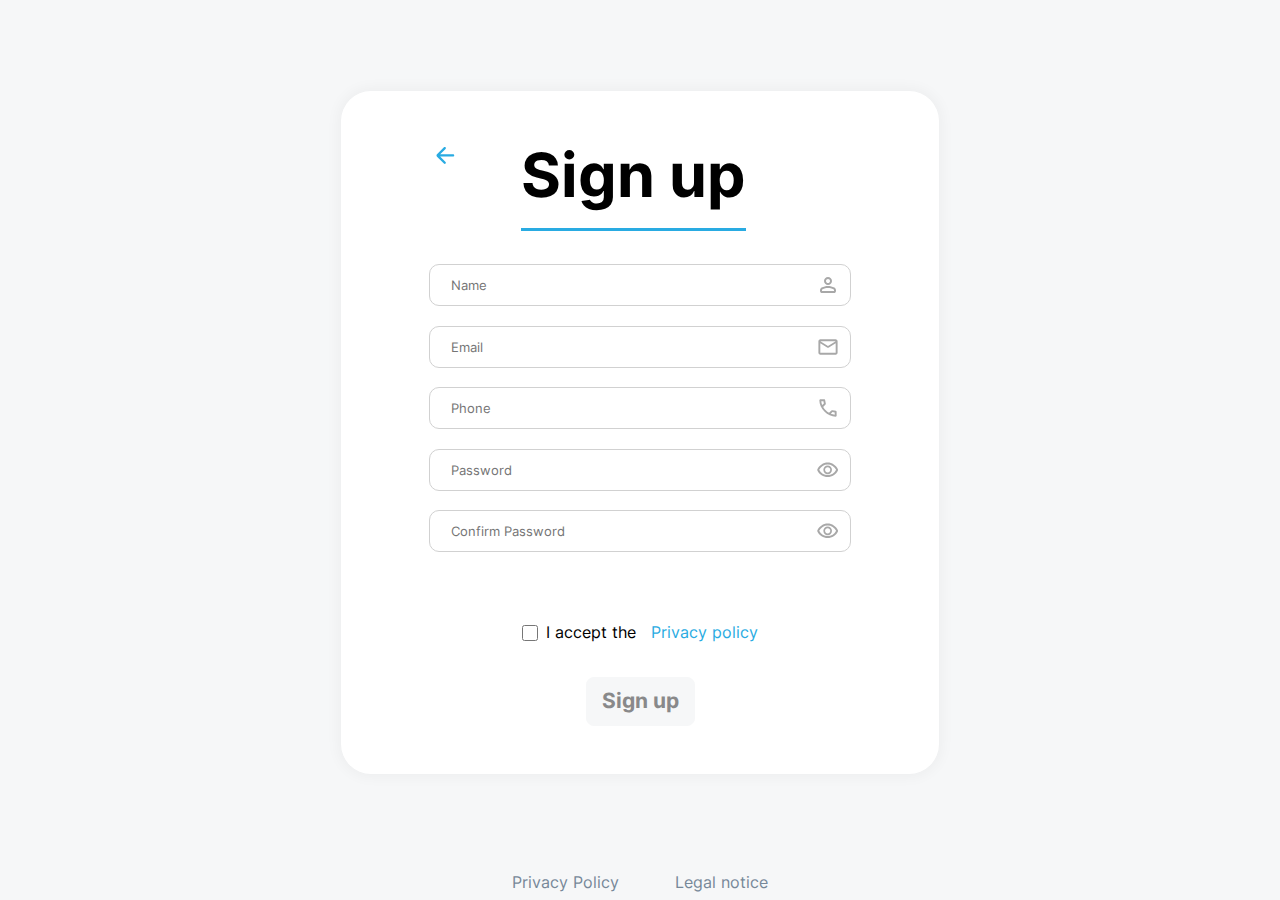
<file: templates/signUp.html>
<!DOCTYPE html>
<html lang="en">

<head>
    <meta charset="UTF-8">
    <meta name="viewport" content="width=device-width, initial-scale=1.0">
    <title>Signup</title>
    <script src="../js/login.js"></script>
    <script src="../js/firebaseAPI.js"></script>
    <script src="../js/script.js"></script>
    <link rel="stylesheet" href="../styles/style.css">
    <link rel="stylesheet" href="../styles/login.css">
    <link rel="stylesheet" href="../styles/fonts.css" />
    <link rel="icon" type="image/x-icon" href="../assets/icons/join_login.svg" />
</head>

<body onload="init()">
    <div class="containerLog" id="containerLog">
        <div class="headlineLogin">
            <img class="img-logo" id="imgLogoID" src="../assets/icons/join_login.svg">
        </div>
        <form oninput="validateSignUpForm()" class="formSignUp" id="formSignUp" onsubmit="AddUser(event)">

            <div class="headlineSignUp">
                <a class="a_headlineSignUp" onclick="backToLogin()"><img class="icoArrowLeft"
                        src="../assets/icons/arrow-left-line.svg"></i></a>
                <h1 class="title underline">Sign up</h1>
            </div>
            <div class="groupSignUp-input">
                <div class="inputs style_InputTypography1">
                    <input type="text" id="name" placeholder="Name" required>
                    <img src="../assets/icons/personInput_icon.svg" alt="">
                </div>
                <div class="inputs style_InputTypography1">
                    <input type="email" id="email" placeholder="Email" required>
                    <img src="../assets/icons/mail_icon.svg" alt="">
                </div>
                <div class="inputs style_InputTypography1">
                    <input type="tel" id="signupPhone"  pattern="[0-9+ ]{6,13}"
                    placeholder="Phone" required>
                    <img src="../assets/icons/call_icon.svg" alt="">
                </div>
                <div class="inputs style_InputTypography1">
                    <input id="password" type="password" placeholder="Password" onkeyup="resetError()" required>
                    <img src="../assets/icons/visibility.svg" onclick="showPassword()" alt="Show Password">
                </div>
                <div class="inputs style_InputTypography1">
                    <input name="confirmPass" type="password" id="passwordConfirm"
                    placeholder="Confirm Password" onkeyup="resetError()" required>
                    <img src="../assets/icons/visibility.svg" onclick="showPasswordConf()" alt="Show Password">
                </div>
                <div class="confirm-error">
                    <span id="pwErrorCheck" class="pw-error-check"></span>
                </div>
            </div>
            <div class="box-rememberSignup style_InputTypography2">
                <input class="checkBox" type="checkbox" id="acepptRules">
                <span for="remember"> I accept the &nbsp; <a class="a_formSignUp" href="./privacy_policy.html"> Privacy
                        policy</a></span>
            </div>
            <div class="divBtn">
                <button class="btn-disabled style_BtnTypography1" type="submit" id="btnSignUp">Sign up</button>
            </div>
        </form>
        <div class="footerLogin">
            <a class="a_footer style_InputTypography2" href="../privacy_policy.html">Privacy Policy</a>
            <a class="a_footer style_InputTypography2" href="../legal_notice.html">Legal notice</a>
        </div>
        <div id="dialogSingUp" class="dialog-bg d-none">
            <div class="signup-box">
                You Signed Up successfully
            </div>
        </div>
    </div>
</body>

</html>
</file>
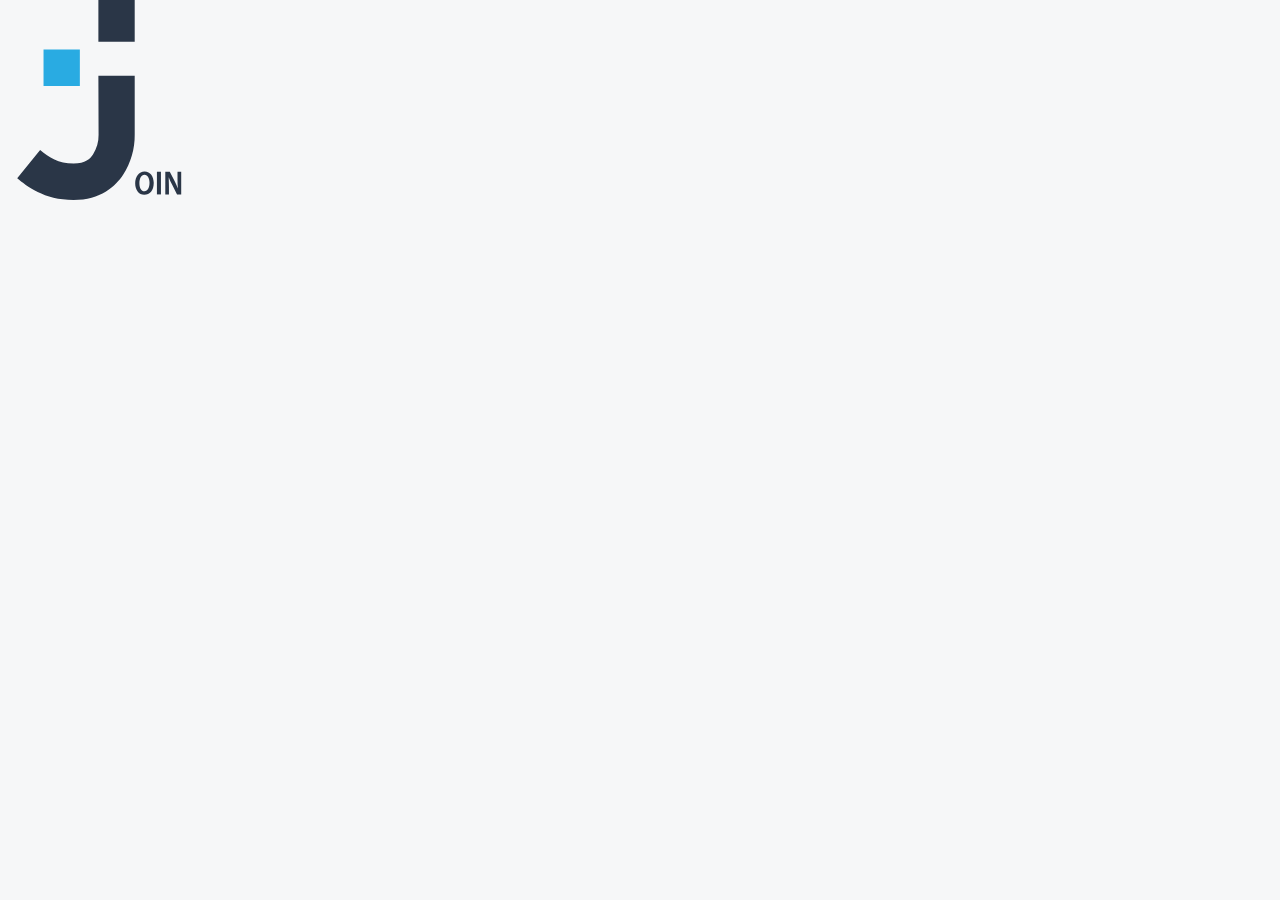
<file: templates/summary.html>
<!DOCTYPE html>
<html lang="en">

<head>
  <meta charset="UTF-8" />
  <meta name="viewport" content="width=device-width, initial-scale=1.0" />
  <link rel="stylesheet" href="../styles/style.css" />
  <link rel="stylesheet" href="../styles/sidebar.css" />
  <link rel="stylesheet" href="../styles/fonts.css" />
  <link rel="stylesheet" href="../styles/summary.css" />
  <link rel=" stylesheet" href="../styles/mobile_taskbar.css" />
  <link rel="icon" href="../assets/icons/join_icon.svg" />
  <script src="../js/header.js"></script>
  <script src=" ../js/script.js"></script>
  <script src="../js/summary.js"></script>
  <script src="../js/firebaseAPI.js"></script>
  <script src="../js/login.js"></script>
  <title>Join summary!</title>
</head>

<body onload="initSummary()">
  <div w3-include-html="../templates/sidebar.html"></div>
  <div w3-include-html="../templates/header.html"></div>
  <div w3-include-html="../templates/mobile_taskbar.html"></div>
  <div class="summary-main-container">
    <div class="summary-card-container" id="summaryCardContainer">
      <div class="headline-summary">
        <div class="summary-title-container">
          <h1 class="title-contact">Join 179</h1>
          <div class="seperator"></div>
          <p>Key Metrics at a Glance</p>
          <div class="mobile-seperator"></div>
        </div>
      </div>
      <div class="summary-card-medium-container">
        <a href="board.html" class="summary-card">
          <div class="icon-container">
            <div class="summary-icons-container">
              <img class="summary-icons" src="../assets/icons/edit.svg" />
            </div>
            <div class="text-container">
              <span class="number-container" id='toDoCount'></span>
              <span>To-do</span>
            </div>
          </div>
        </a>
        <a href="board.html" class="summary-card">
          <div class="icon-container">
            <div class="summary-icons-container">
              <img class="summary-icons" src="../assets/icons/Vector.svg" />
            </div>
            <div class="text-container">
              <span class="number-container" id="doneCount"></span>
              <span>Done</span>
            </div>
          </div>
        </a>
      </div>
      <div class="summary-card-big-container">
        <a href="board.html" class="summary-card-big">
          <div class="icon-container">
            <div class="big-card-icons">
              <img class="summary-icons" src="../assets/icons/urgent_white.svg" />
            </div>
            <div class="text-container">
              <span class="number-container" id="urgentCount"></span>
              <span>Urgent</span>
            </div>
          </div>
          <div class="seperator-big-card"></div>
          <div class="text-container-big-card">
            <span class="date-text" id="nextUrgentDate">October 16, 2024</span>
            <span class="deadline-text">Upcoming Deadline</span>
          </div>
        </a>
      </div>
      <div class="summary-card-small-container">
        <a href="board.html" class="summary-card-small">
          <div>
            <div class="text-container">
              <span class="number-container" id="inProgressCount"></span>
              <span>Tasks in Progress</span>
            </div>
          </div>
        </a>
        <a href="board.html" class="summary-card-small">
          <div>
            <div class="text-container">
              <span class="number-container" id="awaitFeedbackCount"></span>
              <span>Awaiting Feedback</span>
            </div>
          </div>
        </a>
        <a href="board.html" class="summary-card-small">
          <div>
            <div class="text-container">
              <span class="number-container" id="allTasksCount"></span>
              <span>Tasks in Board</span>
            </div>
          </div>
        </a>
      </div>
    </div>
    <div class="greeting-container" id="greetingContainer">
      <span class="greet-text" id="greetText"></span>
      <span class="greet-user-name" id="greetUserName"></span>
    </div>
  </div>
</body>

</html>
</file>
<file: styles/style.css>
* {
  box-sizing: border-box;
  margin: 0;
  font-family: "Inter";
}

body {
  background-color: #f6f7f8;
}

.inputs-contact:focus {
  outline: 1px solid #29abe2;
}

.main-color {
  background-color: #2a3647;
}

h1 {
  font-size: 61px;
  font-weight: bold;
}

h2 {
  font-weight: bold;
}

h3 {
  font-size: 20px;
  font-weight: bold;
}

::-webkit-scrollbar {
  height: 5px;
  width: 5px;
}

/* Track */
::-webkit-scrollbar-track {
  background: #ffffff;
}

/* Handle */
::-webkit-scrollbar-thumb {
  background: #344358;
}

/* Handle on hover */
::-webkit-scrollbar-thumb:hover {
  background: #2a3647;
}

.error-message {
  display: flex;
  flex-direction: column;
  gap: 4px;
  padding: 0 12px;
  width: 100%;
}

.error-message p {
  margin: 0;
  color: #d8000c;
  font-size: 10px;
}
</file>
<file: styles/login.css>
body {
  margin: 0;
  padding: 0;
  width: 100%;
  height: 100vh;
  box-sizing: border-box;
}

.dnone {
  display: none !important;
}

.containerLog {
  display: flex;
  align-items: center;
  flex-direction: column;
  justify-content: space-between;
  height: 100vh;
  background-color: #f6f7f8;
  position: relative;
}

.headline-login {
  display: inline-flex;
  justify-content: flex-end;
  width: 100%;
  padding: 30px 30px 0px 30px;
  align-items: flex-start;
}

.img-logo {
  display: none;
  justify-content: flex-start;
  width: 120px;
  height: 120px;
}

.div-signup {
  display: flex;
  justify-content: space-between;
  align-items: center;
  width: 270px;
}

.mobile_divSignUp {
  display: none;
  flex-direction: row;
  align-items: center;
  justify-content: center;
  height: 49px;
  gap: 35px;
  margin-top: 20px;
}

.style_BtnTypography1 {
  font-weight: 700;
  font-size: 21px;
  line-height: 24px;
}

.confirm-error {
  height: 15px;
  width: 100%;
}

.pw-error-check {
  color: red;
  display: none;
  font-size: 14px;
}

.style_BtnTypography2 {
  font-weight: 700;
  font-size: 16px;
  align-content: center;
}

.style_InputTypography1 {
  font-weight: 400;
  font-size: 20px;
  line-height: 24px;
}

.inputs {
  display: flex;
  width: 100%;
  gap: 10px;
  border: 1px solid #d1d1d1;
  border-radius: 10px;
  color: black;
  cursor: pointer;
  position: relative;
}

.inputs:hover {
  border: 1px solid #29abe2;
}

.inputs:focus-within {
  border: 1px solid #29abe2;
}

.inputs img {
  position: absolute;
  width: 24px;
  height: 24px;
  cursor: pointer;
  right: 10px;
  top: 50%;
  transform: translateY(-50%);
}

.inputs input {
  background-color: transparent;
  border: none;
  outline: none;
  width: 100%;
  padding: 12px 40px 12px 21px;
  border-radius: 10px;
}

.style_InputTypography2 {
  font-weight: 400;
  font-size: 16px;
  line-height: 19.2px;
}

.btn-join {
  background-color: #2a3647;
  color: #ffffff;
  border-radius: 8px;
  min-width: 90px;
  height: 49px;
  border: 0.5px solid #2a3647;
  padding: 0px 20px 0px 20px;
  text-decoration: none;
}

.btn-join:hover {
  cursor: pointer;
  background-color: #29abe2;
  border: 0.5px solid #29abe2;
}

.btn-login {
  background-color: #2a3647;
  color: #ffffff;
  border-radius: 8px;
  min-width: 90px;
  height: 49px;
  border: 0.5px solid #2a3647;
  padding: 0px 20px 0px 20px;
  text-decoration: none;
}

.btn-login:hover {
  cursor: pointer;
  background-color: #29abe2;
  border: 0.5px solid #29abe2;
  box-shadow: -4px 4px 8px -5px rgb(90, 90, 90);
}

.btn-guest {
  background-color: white;
  color: #2a3647;
  border-radius: 8px;
  min-width: 90px;
  height: 49px;
  border: 0.5px solid #2a3647;
  padding: 0px 15px 0px 15px;
}

.btn-guest:hover {
  cursor: pointer;
  color: #29abe2;
  border: 0.5px solid #29abe2;
  box-shadow: -4px 4px 8px -5px rgb(90, 90, 90);
}

.btn-disabled {
  background-color: #f6f7f8;
  color: #89898a;
  border-radius: 8px;
  min-width: 90px;
  height: 49px;
  border: 0.5px solid #f6f7f8;
  padding: 0px 15px 0px 15px;
}

.form-login {
  display: flex;
  justify-content: center;
  align-items: center;
  flex-direction: column;
  width: 652px;
  height: 493px;
  padding: 48px 115px 48px 115px;
  gap: 32px;
  border-radius: 30px;
  box-shadow: 0px 0px 14px 3px #0000000a;
  background: #ffffff;
}

.title {
  font-size: 61px;
  font-weight: 700;
  line-height: 73.2px;
  text-align: center;
}

.underline {
  border-bottom: 3px solid #29abe2;
  padding-bottom: 15px;
}

.groupLogin-input {
  display: flex;
  flex-direction: column;
  padding-top: 30px;
  width: 422px;
  height: 196px;
  gap: 20px;
}

.divInputGroup {
  display: flex;
  flex-direction: row;
  align-items: center;
  width: 422px;
  height: 48px;
  gap: 10px;
  border: 1px solid #d1d1d1;
  border-radius: 10px;
  padding: 12px 21px 12px 21px;
}

.box-remember {
  display: flex;
  justify-content: flex-start;
  align-items: center;
  margin-left: 39px;
  height: 24px;
  width: 90%;
  gap: 8px;
}

.checkBox {
  width: 16px;
  height: 16px;
  top: 4px;
  left: 4px;
  border-radius: 3px 0px 0px 0px;
  border: 2px;
  border: 2px solid #2a3647;
}

form label {
  min-width: 110px;
  height: 19px;
}

.divBtn {
  display: flex;
  width: 100%;
  justify-content: center;
  align-items: center;
  gap: 10px;
}

.footerLogin {
  display: flex;
  flex-direction: row;
  justify-content: center;
  align-items: center;
  width: 100%;
  height: 35px;
  gap: 16px;
}

.a_footer {
  color: lightslategray;
  margin: 20px;
  text-decoration: none;
  cursor: pointer;
}

.a_footer:hover {
  color: #29abe2;
  font-weight: bold;
}

.headlineSignUp {
  display: flex;
  flex-direction: row;
  align-items: center;
  width: 100%;
}

.a_headlineSignUp {
  margin-right: 60px;
  align-self: flex-start;
}

.a_headlineSignUp:hover {
  background-color: #ece0e0;
  border-radius: 50%;
  padding: 0;
}

.icoArrowLeft {
  width: 32px;
  height: 32px;
  color: #29abe2;
  padding: 0;
  cursor: pointer;
}

.formSignUp {
  display: flex;
  justify-content: space-between;
  align-items: center;
  flex-direction: column;
  width: 598px;
  padding: 48px 88px 48px 88px;
  border-radius: 30px;
  box-shadow: 0px 0px 14px 3px #0000000a;
  gap: 32px;
  background: #ffffff;
}

.groupSignUp-input {
  display: flex;
  flex-direction: column;
  justify-content: space-around;
  width: 422px;
  height: 326px;
  gap: 16px;
}

.box-rememberSignup {
  display: flex;
  justify-content: center;
  align-items: center;
  height: 24px;
  width: 90%;
  gap: 8px;
}

.a_formSignUp {
  color: #29abe2;
  text-decoration: none;
}

.a_formSignUp:hover {
  text-decoration: underline;
}

.d-none-important {
  display: none !important;
}

.d-none {
  display: none;
}

.dialog-bg {
  background-color: rgba(0, 0, 0, 0.2);
  z-index: 50;
  position: fixed;
  left: 0;
  right: 0;
  top: 0;
  bottom: 0;
  display: none;
  justify-content: center;
  align-items: center;
}

.signup-box {
  display: flex;
  align-items: center;
  justify-content: center;
  height: 74px;
  width: 300px;
  color: white;
  background-color: #2a3647;
  border-radius: 20px;
  font-size: 20px;
}

.dialog {
  display: flex;
  flex-direction: row;
  height: auto;
  align-items: center;
  justify-items: center;
  animation: moveSignUp 1s ease-in-out;
}

@keyframes moveSignUp {
  0% {
    transform: translateY(1000px);
  }

  100% {
    transform: translateY(50%);
  }
}

@media (max-width: 700px) {
  .div-signup {
    display: none;
  }

  .error-login {
    z-index: 10;
  }

  .mobile_divSignUp {
    display: flex;
  }

  .title {
    font-size: 45px;
  }

  .underline {
    padding-bottom: 5px;
  }

  .form-login {
    width: 530px;
    height: 420px;
    padding: 35px 45px 35px 45px;
    gap: 22px;
  }
}

.error-login {
  display: none;
  align-items: center;
  justify-content: center;
  z-index: 99;
  background-color: rgba(0, 0, 0, 0.8);
}

.error-login-style {
  display: flex;
  padding: 20px;
  align-items: center;
  text-align: center;
  border-radius: 20px;
  background-color: #2a3647;
  color: #ff0000;
  font-size: 20px;
}

.error-message-container {
  align-items: center;
  display: flex;
  justify-content: center;
  position: absolute;
  top: 0;
  right: 0;
  left: 0;
  bottom: 0;
  z-index: 10;
  background-color: rgba(0, 0, 0, 0.8);
  overflow: hidden;
}

@media (max-width: 620px) {
  .a_headlineSignUp {
    margin-top: 25px;
  }

  .formSignUp {
    width: 480px;
    padding: 28px 38px 28px 38px;
  }
}

@media (max-width: 550px) {
  .title {
    font-size: 40px;
  }

  .divBtn {
    flex-direction: column;
    gap: 15px;
  }

  .style_BtnTypography1 {
    font-size: 18px;
  }

  .btn-guest {
    height: 40px;
  }

  .btn-login {
    height: 40px;
  }

  .groupLogin-input {
    gap: 18px;
    height: 160px;
  }

  .form-login {
    width: 450px;
    height: 530px;
    padding: 25px;
    gap: 30px;
  }

  .icon-container {
    width: 60px;
    height: 60px;
  }
}

@media (max-width: 460px) {
  .title {
    font-size: 35px;
  }

  .groupLogin-input {
    width: 290px;
    gap: 18px;
    height: 160px;
  }

  .form-login {
    width: 315px;
    height: 460px;
    padding: 25px;
  }

  .style_BtnTypography1 {
    font-size: 16px;
  }

  .style_InputTypography2 {
    font-size: 14px;
  }

  .inputs {
    font-size: 14px;
  }
}

@media (max-width: 500px) {
  .formSignUp {
    width: 380px;
    padding: 28px 38px 28px 38px;
  }

  .groupSignUp-input {
    width: 350px;
    height: 360px;
  }

  .inputs {
    font-size: 16px;
  }
}

@media (max-width: 400px) {
  .formSignUp {
    width: 315px;
    padding: 8px 18px 8px 18px;
  }

  .groupSignUp-input {
    width: 300px;
  }

  .inputs {
    font-size: 14px;
  }
}

.main-container-login {
  height: 100vh;
  background-color: #f6f7f8;
  position: relative;
}

.icon-container {
  position: absolute;
  animation: moveIcon 4s forwards;
  width: 200px;
  height: 200px;
  z-index: 1;
}

.icon-container img {
  width: 100%;
  height: 100%;
}

@keyframes moveIcon {
  0%,
  50% {
    top: 50%;
    left: 50%;
    transform: translate(-50%, -50%);
    width: 200px;
    height: 200px;
  }
  100% {
    top: 15px;
    left: 30px;
    transform: translate(0, 0);
    width: 100px;
    height: 100px;
  }
}

.mobile-icon-container {
  position: absolute;
  animation: moveMobileIcon 4s forwards;
  width: 100px;
  height: 100px;
  z-index: 1;
}

.mobile-icon-container img {
  width: 100%;
  height: 100%;
}

@keyframes moveMobileIcon {
  0%,
  50% {
    top: 50%;
    left: 50%;
    transform: translate(-50%, -50%);
    width: 100px;
    height: 100px;
    opacity: 0;
  }
  100% {
    top: 15px;
    left: 30px;
    transform: translate(0, 0);
    width: 50px;
    height: 50px;
    opacity: 1;
  }
}

.mobile-icon-container-white {
  position: absolute;
  animation: moveMobileIcon2 4s forwards;
  width: 100px;
  height: 100px;
  z-index: 1;
}

.mobile-icon-container-white img {
  width: 100%;
  height: 100%;
}

@keyframes moveMobileIcon2 {
  0%,
  50% {
    top: 50%;
    left: 50%;
    transform: translate(-50%, -50%);
    width: 100px;
    height: 100px;
    opacity: 1;
  }
  100% {
    top: 30px;
    left: 30px;
    transform: translate(0, 0);
    width: 50px;
    height: 50px;
    opacity: 0;
  }
}
</file>
<file: styles/fonts.css>
/* inter-100 - latin */
@font-face {
  font-display: swap; /* Check https://developer.mozilla.org/en-US/docs/Web/CSS/@font-face/font-display for other options. */
  font-family: 'Inter';
  font-style: normal;
  font-weight: 100;
  src: url('../assets/fonts/inter-v13-latin-100.woff2') format('woff2'); /* Chrome 36+, Opera 23+, Firefox 39+, Safari 12+, iOS 10+ */
}
/* inter-200 - latin */
@font-face {
  font-display: swap; /* Check https://developer.mozilla.org/en-US/docs/Web/CSS/@font-face/font-display for other options. */
  font-family: 'Inter';
  font-style: normal;
  font-weight: 200;
  src: url('../assets/fonts/inter-v13-latin-200.woff2') format('woff2'); /* Chrome 36+, Opera 23+, Firefox 39+, Safari 12+, iOS 10+ */
}
/* inter-300 - latin */
@font-face {
  font-display: swap; /* Check https://developer.mozilla.org/en-US/docs/Web/CSS/@font-face/font-display for other options. */
  font-family: 'Inter';
  font-style: normal;
  font-weight: 300;
  src: url('../assets/fonts/inter-v13-latin-300.woff2') format('woff2'); /* Chrome 36+, Opera 23+, Firefox 39+, Safari 12+, iOS 10+ */
}
/* inter-regular - latin */
@font-face {
  font-display: swap; /* Check https://developer.mozilla.org/en-US/docs/Web/CSS/@font-face/font-display for other options. */
  font-family: 'Inter';
  font-style: normal;
  font-weight: 400;
  src: url('../assets/fonts/inter-v13-latin-regular.woff2') format('woff2'); /* Chrome 36+, Opera 23+, Firefox 39+, Safari 12+, iOS 10+ */
}
/* inter-500 - latin */
@font-face {
  font-display: swap; /* Check https://developer.mozilla.org/en-US/docs/Web/CSS/@font-face/font-display for other options. */
  font-family: 'Inter';
  font-style: normal;
  font-weight: 500;
  src: url('../assets/fonts/inter-v13-latin-500.woff2') format('woff2'); /* Chrome 36+, Opera 23+, Firefox 39+, Safari 12+, iOS 10+ */
}
/* inter-600 - latin */
@font-face {
  font-display: swap; /* Check https://developer.mozilla.org/en-US/docs/Web/CSS/@font-face/font-display for other options. */
  font-family: 'Inter';
  font-style: normal;
  font-weight: 600;
  src: url('../assets/fonts/inter-v13-latin-600.woff2') format('woff2'); /* Chrome 36+, Opera 23+, Firefox 39+, Safari 12+, iOS 10+ */
}
/* inter-700 - latin */
@font-face {
  font-display: swap; /* Check https://developer.mozilla.org/en-US/docs/Web/CSS/@font-face/font-display for other options. */
  font-family: 'Inter';
  font-style: normal;
  font-weight: 700;
  src: url('../assets/fonts/inter-v13-latin-700.woff2') format('woff2'); /* Chrome 36+, Opera 23+, Firefox 39+, Safari 12+, iOS 10+ */
}
/* inter-800 - latin */
@font-face {
  font-display: swap; /* Check https://developer.mozilla.org/en-US/docs/Web/CSS/@font-face/font-display for other options. */
  font-family: 'Inter';
  font-style: normal;
  font-weight: 800;
  src: url('../assets/fonts/inter-v13-latin-800.woff2') format('woff2'); /* Chrome 36+, Opera 23+, Firefox 39+, Safari 12+, iOS 10+ */
}
/* inter-900 - latin */
@font-face {
  font-display: swap; /* Check https://developer.mozilla.org/en-US/docs/Web/CSS/@font-face/font-display for other options. */
  font-family: 'Inter';
  font-style: normal;
  font-weight: 900;
  src: url('../assets/fonts/inter-v13-latin-900.woff2') format('woff2'); /* Chrome 36+, Opera 23+, Firefox 39+, Safari 12+, iOS 10+ */
}
</file>
<file: styles/addTask.css>
input:focus {
  outline: 1px solid #29abe2;
}

textarea:focus {
  outline: 1px solid #29abe2;
}

.add-task-container {
  display: flex;
  flex-direction: row;
  align-items: flex-start;
  margin-top: 20px;
}

.add-task-container h1 {
  font-size: 48px;
}

.add-task-container input {
  border-radius: 10px;
  max-width: 440px;
  height: 48px;
  border: 1px solid #d1d1d1;
  padding: 12px 16px 12px 16px;
}

.add-task-container select {
  border-radius: 10px;
  max-width: 440px;
  height: 48px;
  border: 1px solid #d1d1d1;
  gap: 10px;
  padding: 12px 16px 12px 16px;
}

.add-task-container textarea {
  border-radius: 10px;
  max-width: 440px;
  border: 1px solid #d1d1d1;
  gap: 10px;
  padding: 12px 16px 12px 16px;
}

.headline-task {
  font-size: 61px;
  font-weight: 700;
  width: 100%;
  z-index: 1;
}

.seperator {
  width: 0px;
  height: 424px;
  gap: 0px;
  margin-left: 30px;
  margin-right: 30px;
  border: 1px solid #d1d1d1;
  opacity: 1;
}

.first-task-input-container {
  display: flex;
  flex-direction: column;
  width: 440px;
  gap: 16px;
}

.second-task-input-container {
  display: flex;
  flex-direction: column;
  width: 440px;
  gap: 16px;
}

.prio-container {
  display: flex;
  flex-direction: row;
  justify-content: center;
  gap: 16px;
}

.prio-button {
  display: flex;
  align-items: center;
  justify-content: center;
  border-radius: 10px;
  width: 136px;
  height: 56px;
  gap: 8px;
  padding: 16px 10px 16px 10px;
  border: none;
  font-weight: bold;
  background-color: #ffffff;
  font-size: 21px;
  border: 1px solid #d1d1d1;
}

.prio-button:hover {
  cursor: pointer;
  box-shadow: -4px 4px 8px -5px rgb(90, 90, 90);
}

textarea {
  resize: none;
}

.btn-task {
  display: flex;
  align-items: center;
  justify-content: center;
  background: #2a3647;
  width: 193px;
  height: 56px;
  border: none;
  border-radius: 10px;
  padding: 16px;
  gap: 4px;
  font-size: 21px;
  color: #ffffff;
  font-weight: 700;
  line-height: 25.2px;
}

.clear-button {
  display: flex;
  align-items: center;
  justify-content: center;
  background: #ffffff;
  width: 120px;
  height: 56px;
  border-radius: 10px;
  padding: 16px;
  gap: 4px;
  font-size: 21px;
  color: #2a3647;
  font-weight: 700;
  border: 1px solid;
}

.btn-task:hover {
  background-color: #29abe2;
  cursor: pointer;
  box-shadow: -4px 4px 8px -5px rgb(90, 90, 90);
}

.clear-button:hover {
  color: #29abe2;
  border: 0.5px solid #29abe2;
  cursor: pointer;
  box-shadow: -4px 4px 8px -5px rgb(90, 90, 90);
}

.clear-button:hover .iconCancelSvg {
  filter: invert(53%) sepia(100%) saturate(305%) hue-rotate(153deg)
    brightness(91%) contrast(106%);
}

.medium-button-color {
  background-color: #ffa800;
  color: #ffffff;
}

.task-button-container {
  display: flex;
  justify-content: flex-end;
  align-items: center;
  gap: 16px;
}

.required-field-text {
  z-index: 1;
  margin-top: 110px;
  align-items: center;
  justify-content: center;
}

.required-color {
  color: red;
}

.selected {
  color: white;
}

.user span {
  font-weight: bold;
}

.users-emblem {
  display: inline-flex;
  align-items: center;
  padding-left: 16px;
  height: 40px;
}

.emblem {
  display: flex;
  align-items: center;
  width: 33px;
  height: 33px;
  padding: 10px;
  margin-left: -7px;
  border: 1px solid white;
  border-radius: 50%;
  color: white;
  font-size: 12px;
  justify-content: center;
  text-align: center;
  text-shadow: -3px 4px 3px rgb(74, 74, 74);
}

.contact-list {
  display: flex;
  align-items: center;
  flex-direction: row;
  gap: 12px;
  height: 40px;
  cursor: pointer;
  padding: 0px 20px;
  border: 1px solid #d1d1d1;
  border-radius: 10px;
}

.category-list {
  display: flex;
  align-items: center;
  height: 40px;
}

.contact-list span {
  width: 100%;
}

.contact-list:hover {
  background-color: #e2e4e5;
}

.contact-list-selected {
  background-color: #2a3647;
  border: none;
  outline: #2a3647;
  color: white;
}

.contact-list-selected:hover {
  background-color: #091931;
}

.contact-container {
  display: flex;
  align-items: center;
  justify-content: space-between;
  width: 440px;
  height: 48px;
  background-color: #ffffff;
  border: 1px solid #d1d1d1;
  border-radius: 10px;
  padding: 12px 16px 12px 16px;
  cursor: pointer;
  position: relative;
}

.contact-container:hover {
  cursor: pointer;
}

.select-user-text {
  font-size: 20px;
}

.show {
  display: flex;
}

.close {
  display: none;
}

.users {
  display: none;
  position: absolute;
  background-color: #ffffff;
  height: 170px;
  width: 440px;
  overflow: auto;
  border-radius: 10px;
  top: 48px;
  right: 0px;
  gap: 4px;
  z-index: 5;
  padding-inline-start: 0px;
}

input[type='checkbox'] {
  height: 14px;
  width: 14px;
}

.contact-name {
  width: 80%;
}

.tasks {
  display: none;
  position: absolute;
  background-color: #ffffff;
  width: 441px;
  gap: 4px;
  overflow: auto;
  border-radius: 10px;
  top: 47px;
  right: -2px;
  z-index: 5;
  padding-inline-start: 0px;
}

.tasks li:hover {
  background-color: #e2e4e5;
}

.subtask-container {
  right: 0;
  display: flex;
  justify-content: space-between;
  align-items: center;
  border-radius: 10px;
  width: 440px;
  height: 48px;
  border: 1px solid #d1d1d1;
  padding: 12px 16px 12px 16px;
  background-color: #ffffff;
  position: relative;
}

.subtask-container input {
  background-color: transparent;
  border: none;
  outline: none;
  padding: 1px;
  width: 100%;
}

.subtask-container:focus-within {
  border: 1px solid #29abe2;
}

.subtask-right-add img:hover {
  cursor: pointer;
  background-color: #d2d2d2;
  border-radius: 50%;
}

.subtask-right-add {
  display: flex;
}

.subtask-right-add img {
  width: 24px;
  height: 24px;
}

.subtask-right-seperator {
  height: 24px;
  width: 1px;
  margin: 0px 4px;
  background-color: #d1d1d1;
}

.subtask-right-regular img {
  height: 24px;
  width: 24px;
}

.subtask-right-regular img:hover {
  cursor: pointer;
  background-color: #d2d2d2;
  border-radius: 50%;
}

.subtask {
  height: 90px;
  overflow-y: auto;
}

.subtask-list {
  display: flex;
  justify-content: space-between;
  align-items: center;
  cursor: pointer;
  height: 32px;
  gap: 4px;
  padding: 4px 16px 4px 16px;
}

.subtask-list::before {
  content: '\2022';
}

.subtask-list:hover {
  background-color: #dcdcdc;
  border-radius: 10px;
}

.subtask-list input {
  background-color: transparent;
  border: none;
  outline: none;
  width: 100%;
  cursor: pointer;
  padding: 0;
}

.edit-subtask-list {
  display: flex;
  justify-content: space-between;
  align-items: center;
  cursor: pointer;
  height: 32px;
  gap: 4px;
  padding: 4px 16px 4px 16px;
  background-color: #ffffff;
  border-bottom: 1px solid #29abe2;
  border-radius: 0px;
}

.edit-subtask-list input {
  background-color: transparent;
  border: none;
  outline: none;
  width: 100%;
  cursor: pointer;
  padding: 0;
}

.edit-subtask-list img:hover {
  cursor: pointer;
  background-color: #d2d2d2;
  border-radius: 50%;
}

.edit-images {
  display: none;
}

.subtask-list:hover .edit-images {
  display: flex;
}

.flex {
  display: flex !important;
}

.edit-seperator {
  height: 24px;
  width: 1px;
  margin: 0px 4px;
  background-color: #d1d1d1;
}

.dnone {
  display: none;
}

.grey-emblem {
  display: flex;
  align-items: center;
  justify-content: center;
  width: 32px;
  height: 32px;
  border-radius: 50%;
  background-color: #7a7b7b;
  color: white;
  font-size: 12px;
  margin-left: -8px;
}

.main-container {
  display: flex;
  justify-content: center;
  align-items: flex-start;
  flex-direction: column;
  margin-top: 150px;
  margin-left: 300px;
}

.category-error-message {
  display: none;
  align-items: center;
  justify-content: start;
  z-index: 99;
  left: 16px;
  top: 4px;
  right: 0px;
  position: absolute;
  width: 300px;
  height: 40px;
  background-color: white;
}

.task-added-to-board {
  display: none;
  align-items: center;
  justify-content: center;
  position: absolute;
  top: 0;
  right: 0;
  left: 0;
  bottom: 0;
  z-index: 11;
  background-color: rgba(0, 0, 0, 0.8);
  overflow: hidden;
}

.task-added-to-board-style {
  display: flex;
  justify-content: space-evenly;
  align-items: center;
  height: 70px;
  width: 300px;
  border-radius: 20px;
  background-color: #2a3647;
  color: #ffffff;
  font-size: 20px;
}

@keyframes move-top {
  from {
    margin-top: 150%;
  }

  to {
    margin-left: 0%;
  }
}

.move-top {
  animation: move-top 1s ease-in-out;
}

@media (max-width: 1300px) {
  .main-container {
    align-items: flex-start;
    margin-left: 260px;
    padding: 0px 25px 16px 25px;
  }
}

@media (max-width: 1250px) {
  .main-container {
    margin-left: 200px;
  }

  .first-task-input-container {
    width: 400px;
    gap: 14px;
  }

  .first-task-input-container #title {
    width: 400px;
  }

  .first-task-input-container textarea {
    width: 400px;
  }

  .second-task-input-container {
    width: 400px;
    gap: 14px;
  }

  .second-task-input-containerinput {
    width: 400px;
  }

  .subtask-container {
    width: 400px;
  }

  .contact-container {
    width: 400px;
  }

  .users {
    width: 400px;
  }

  .tasks {
    width: 400px;
  }

  .clear-button {
    width: 100px;
    font-size: 18px;
  }
}

@media (max-width: 1100px) {
  .main-container {
    padding: 0px 18px 0px 18px;
  }

  .first-task-input-container {
    width: 380px;
    gap: 12px;
  }

  .first-task-input-container #title {
    width: 380px;
  }

  .first-task-input-container textarea {
    width: 380px;
  }

  .second-task-input-container {
    width: 380px;
    gap: 12px;
  }

  .second-task-input-container input {
    width: 380px;
  }

  .subtask-container {
    width: 380px;
  }

  .contact-container {
    width: 380px;
  }

  .users {
    width: 380px;
  }

  .tasks {
    width: 380px;
  }
}

@media (max-width: 1050px) {
  .main-container {
    padding: 0px;
    margin-left: 0;
    margin-top: 110px;
    align-items: center;
  }

  .headline-task {
    padding-left: 3%;
  }
}

@media (max-width: 900px) {
  .first-task-input-container {
    width: 350px;
    gap: 14px;
  }

  .first-task-input-container #title {
    width: 350px;
  }

  .first-task-input-container textarea {
    width: 350px;
  }

  .second-task-input-container {
    width: 350px;
    gap: 14px;
  }

  .second-task-input-container input {
    width: 350px;
  }

  .prio-container {
    gap: 12px;
  }

  .prio-button {
    width: 125px;
    font-size: 18px;
  }

  .subtask-container {
    width: 350px;
  }

  .contact-container {
    width: 350px;
  }

  .users {
    width: 350px;
  }

  .tasks {
    width: 350px;
  }

  .select-user-text {
    font-size: 16px;
  }

  .clear-button {
    width: 100px;
    font-size: 18px;
  }
}

@media (max-width: 800px) {
  .add-task-container {
    display: flex;
    flex-direction: column;
    overflow-y: auto
  }

  .headline-task {
    position: fixed;
    top: 90px;
    background-color: #f6f7f8;
    padding-top: 20px;
  }

  .seperator {
    display: none;
  }

  .main-container {
    margin-left: 0px;
    align-items: center;
    margin-top: 145px;
  }

  .required-field-text {
    display: none;
  }

  .first-task-input-container {
    width: 440px;
    gap: 12px;
  }

  .first-task-input-container #title {
    width: 440px;
  }

  .first-task-input-container textarea {
    width: 440px;
  }

  .second-task-input-container {
    width: 440px;
    gap: 12px;
  }

  .second-task-input-container input {
    width: 440px;
  }

  .subtask-container {
    width: 440px;
  }

  .contact-container {
    width: 439px;
  }

  .users {
    width: 438px;
  }

  .prio-container {
    gap: 16px;
    justify-content: space-between;
  }

  .tasks {
    width: 440px;
    padding-top: 10px;
  }

  .task-button-container {
    justify-content: center;
    position: fixed;
    bottom: 75px;
    background-color: #f6f7f8;
    padding-bottom: 25px;
    z-index: 10;
    gap: 32px;
  }

  .required-field-text-mobile {
    display: flex;
  }

  .btnTask {
    width: 120px;
    font-size: 18px;
  }

  .clear-button {
    display: none;
  }
}

@media (max-width: 470px) {
  .headline-task {
    font-size: 32px;
  }

  .task-button-container {
    padding-bottom: 16px;
  }

  .first-task-input-container {
    width: 300px;
  }

  .first-task-input-container #title {
    width: 300px;
  }

  .second-task-input-container {
    width: 300px;
  }

  .main-container {
    align-items: normal;
  }

  .first-task-input-container input {
    width: 100%;
  }

  .first-task-input-container textarea {
    width: 100%;
  }

  .contact-container {
    width: 100%;
  }

  .users {
    width: 300px;
  }

  .add-task-container {
    width: 100%;
    align-items: center;
    margin-top: 10px;
  }

  #date {
    width: 100%;
  }

  .subtask-container {
    width: 100%;
  }

  .prio-container {
    flex-direction: column;
    justify-content: center;
    align-items: center;
    width: 100%;
  }

  .prio-button {
    width: 100%;
  }

  .tasks {
    width: 300px;
  }

  .user-checkbox {
    width: 20px !important;
  }

  .emblem {
    width: 30px;
    height: 28px;
    padding: 5px;
  }

  .contact-name {
    font-size: 14px;
  }

  .btn-task {
    width: 120px;
    height: 40px;
  }

  .select-user-text {
    font-size: 14px;
  }

  .category-error-message {
    width: 200px;
  }

  .btn-task {
    width: auto;
    font-size: 16px;  
  }

  .required-field-text-mobile {
    font-size: 12px;
  }
}
</file>
<file: styles/sidebar.css>
.sidebar {
  position: fixed;
  z-index: 3;
  display: flex;
  flex-direction: column;
  align-items: center;
  justify-content: space-between;
  padding: 64px 0px 64px 0px;
  top: 0;
  left: 0;
  right: 0;
  width: 200px;
  height: 100vh;
  border-right: solid 1px lightgray;
  box-shadow: 0px 0px 4px 0px rgba(0, 0, 0, 0.1);
  background-color: #2a3647;
  overflow-y: auto;
}

.div-sub-sidebar {
  gap: 100px;
  display: flex;
  flex-direction: column;
  align-items: center;
  width: 100%;
}

.logoimg {
  width: 100.03px;
  height: 121.97px;
}

.menu {
  display: flex;
  flex-direction: column;
  width: 100%;
  gap: 16px;
}

.a-nav {
  display: flex;
  justify-content: center;
  border-radius: 10px;
  height: 46px;
  gap: 12px;
}

.a-nav:hover {
  cursor: pointer;
  color: white;
  background-color: rgb(9, 25, 49, 1);
}

.a-nav a {
  width: 120px;
  text-decoration: none;
  color: #cdcdcd;
  display: flex;
  align-items: center;
  font-weight: 400;
  gap: 8px;
  font-size: 16px;
}

.a-nav a:hover {
  color: #29abe2;
}

.active {
  background-color: rgb(9, 25, 49);
  border: none;
  outline: rgb(9, 25, 49);
}

.icon {
  width: 30px;
  height: 30px;
  vertical-align: middle;
}

.footer {
  display: flex;
  flex-direction: column;
  align-items: center;
  justify-content: center;
  width: 100%;
  gap: 4px;
  font-size: 16px;
  font-weight: 400;
}

.footer a {
  text-decoration: none;
  color: #a8a8a8;
  vertical-align: middle;
  padding: 8px;
}

.footer a:hover {
  cursor: pointer;
  color: #29abe2;
  scale: 1.1;
  font-weight: bold;
}

@media (max-width: 1050px) {
  .sidebar {
    display: none;
  }
}

/* Sidebarfocus CSS  */
</file>
<file: styles/mobile_taskbar.css>
.mobile-taskbar {
    background-color: #2a3647;
    width: 100%;
    height: 80px;
    position: fixed;
    z-index: 99;
    display: none;
    align-items: center;
    justify-content: space-between;
    padding: 16px 20px 16px 20px;
    bottom: 0;
    left: 0;
    right: 0;
}

.menu-mobile {
    display: flex;
    justify-content: space-around;
    flex-wrap: wrap;
    width: 100%;
}

.a-nav-mobile {
    display: flex;
    align-items: center;
    justify-content: center;
    flex-direction: column;
    text-decoration: none;
    color: #cdcdcd;
    font-weight: 400;
    font-size: 16px;
    gap: 8px;
    width: 90px;
    padding: 8px;
    border-radius: 15px;
}

.a-nav-mobile:hover {
    cursor: pointer;
    color: #ffffff;
    background-color: rgb(9, 25, 49);
}

.icon-mobile {
    width: 32px;
    height: 32px;
    vertical-align: middle;
}

@media (max-width: 1050px) {
    .sidebar {
        display: none;
    }

    .mobile-taskbar {
        display: flex;
    }

    .testContainer {
        margin-left: 0px;
        margin-top: 130px;
    }

}

@media (max-width: 470px) {
    .a-nav-mobile {
        font-size: 12px;
        width: 65px;
        padding: 6px;     
    }
}
</file>
<file: styles/board.css>
.board-container {
  display: flex;
  flex-direction: column;
  margin-top: 150px;
  margin-left: 260px;
  background-color: #f6f7f8;
  max-width: 1425px;
  height: calc(100vh - 160px);
}

.search {
  width: 312px;
}

.top {
  display: flex;
  width: 90%;
  justify-content: space-between;
  align-items: center;
}

.top-add-task {
  background-color: #2a3647;
  border-radius: 10px;
  height: 40px;
  padding: 10px;
  display: none;
}

.top-add-task:hover {
  cursor: pointer;
  background-color: #29abe2;
  border: 0.5px solid #29abe2;
}

.top-left {
  display: flex;
  align-items: center;
  gap: 16px;
}

.top-right {
  display: flex;
  align-items: center;
  gap: 16px;
}

.empty-board {
  display: flex;
  justify-content: center;
  height: 48px;
  width: 240px;
  width: 100%;
  border-radius: 10px;
  border: 1px dashed #a8a8a8;
  text-align: center;  align-items: center;
  color: #b5b4b4;
  background-color: rgba(0, 0, 0, 0.05);
  border-radius: 10px;
}

.edit-main {
  display: flex;
  margin-top: 24px;
  height: calc(100vh - 260px);
  gap: 18px;
  overflow: auto;
}

.todo {
  display: flex;
  flex-direction: column;
  width: 250px;
}

.todo-head {
  display: flex;
  justify-content: space-between;
  margin-bottom: 16px;
}

.in-progress {
  display: flex;
  flex-direction: column;
  width: 250px;
}

.in-progress-head {
  display: flex;
  justify-content: space-between;
  margin-bottom: 16px;
}

.await-feedback {
  display: flex;
  flex-direction: column;
  width: 250px;
}

.await-feedback-head {
  display: flex;
  justify-content: space-between;
  margin-bottom: 16px;
}

.done {
  display: flex;
  flex-direction: column;
  width: 250px;
}

.done-head {
  display: flex;
  justify-content: space-between;
  margin-bottom: 16px;
}

.main svg {
  color: #2a3647;
}

.main svg:hover {
  cursor: pointer;
}

.input-area {
  position: relative;
  display: flex;
  justify-content: space-between;
  align-items: center;
  width: 312px;
  height: 48px;
  border: 1px solid #a8a8a8;
  background-color: #ffffff;
  border-radius: 10px;
}

.input-area:focus-within {
  border: 1px solid #29abe2;
}

.input-area input {
  background-color: transparent;
  border: none;
  outline: none !important;
  width: 80%;
  padding: 8px 16px 8px 16px;
}

.input-area-right {
  display: flex;
  gap: 10px;
  position: absolute;
  right: 10px;
  top: 50%;
  transform: translateY(-50%);
}

.input-area-right-seperator {
  height: 31px;
  width: 1px;
  background-color: #a8a8a8;
}

.input-area-right svg:active path {
  fill: #29abe2;
}

.input-area-right svg:hover {
  cursor: pointer;
  background-color: #d2d2d2;
  border-radius: 50%;
}

.top-right button {
  display: flex;
  align-items: center;
  justify-content: center;
  gap: 4px;
  height: 48px;
  width: 160px;
  font-size: 21px;
  border: 1px solid #a8a8a8;
  border-radius: 10px;
  color: #ffffff;
  background-color: #2a3647;
  transition: 100ms;
}

.top-right button:hover {
  cursor: pointer;
  background-color: #29abe2;
  border: 0.5px solid #29abe2;
}

.drag-area {
  height: 100%;
  border-radius: 10px;
  display: flex;
  flex-direction: column;
  align-items: center;
  width: 250px;
}

.drag-area-highlight {
  background-color: rgba(0, 0, 0, 0.15);
}

.category {
  display: flex;
  justify-content: space-between;
  align-items: center;
  gap: 8px;
  color: #2a3647;
}

.category h3 {
  color: white;
  padding: 5px 15px 5px 15px;
  border-radius: 10px;
  font-weight: 400;
  text-align: center;
}

.imgMobile {
  height: 35px;
  width: 35px;
}

.search-svg:hover {
  cursor: pointer;
  border-radius: 50%;
  background-color: #d2d2d2;
}

.plus-btn-svg:hover {
  cursor: pointer;
  filter: invert(53%) sepia(100%) saturate(305%) hue-rotate(153deg)
    brightness(91%) contrast(106%);
}

.big-task-category {
  color: white;
  padding: 5px 25px 5px 25px;
  border-radius: 10px;
  font-weight: 400;
  font-size: 24px;
}

.big-subtasks {
  display: flex;
  flex-direction: column;
  gap: 24px;
}

.big-subtasklist {
  display: flex;
  height: 32px;
  padding: 6px 16px 6px 0px;
  gap: 16px;
}

.big-users {
  display: flex;
  flex-direction: column;
  gap: 16px;
}

.big-user {
  display: flex;
  flex-direction: column;
  gap: 5px;
}

.big-single-user {
  display: flex;
  align-items: center;
  gap: 24px;
}

.subtask-progress {
  display: inline-flex;
  align-items: center;
  gap: 10px;
  width: 100%;
}

progress[value] {
  appearance: none;
  -webkit-appearance: none;
  width: 60%;
  height: 8px;
}

progress[value]::-webkit-progress-bar {
  background-color: #f4f4f4;
  border-radius: 8px;
}

progress[value]::-webkit-progress-value {
  background-color: #4589ff;
  border-radius: 8px;
  transition: width 0.5s ease-in-out;
}

.subtask-progress-count {
  display: flex;
  width: 40%;
  font-size: 12px;
}

@media (max-width: 1350px) {
  .edit-main {
    overflow-x: auto;
    padding-bottom: 100px;
  }
}

@media (max-width: 1050px) {
  .board-container {
    margin-left: 50px;
  }
  .edit-main {
    flex-direction: column;
  }
  .drag-area {
    flex-direction: row;
    overflow-x: auto;
    width: 100%;
  }

  .todo {
    width: 100%;
  }

  .in-progress {
    width: 100%;
  }

  .await-feedback {
    width: 100%;
  }

  .done {
    width: 100%;
  }

  .todo-head {
    padding-right: 20px;
  }

  .in-progress-head {
    padding-right: 20px;
  }

  .await-feedback-head {
    padding-right: 20px;
  }

  .done-head {
    padding-right: 20px;
  }

  .empty-board {
    width: 40%;
  }

  .top h1 {
    font-size: 48px;
  }

  .input-area {
    width: 250px;
    height: 40px;
  }

  .top-right button {
    height: 40px;
    width: 140px;
  }
}

@media (max-width: 770px) {
  .main {
    gap: 15px;
  }
  .top-add-task {
    display: flex;
  }

  .top-right button {
    display: none;
  }
}

@media (max-width: 650px) {
  .board-container {
    margin-left: 30px;
  }

  .top-add-task {
    display: flex;
  }
  .top {
    flex-direction: column;
    gap: 24px;
  }
  .top-left {
    justify-content: space-between;
    width: 95%;
  }
  .input-area {
    width: 450px;
    height: 40px;
  }
}

@media (max-width: 550px) {
  .input-area {
    width: 350px;
    height: 35px;
  }

  progress[value] {
    width: 50%;
  }
  .subtask-progress-count {
    width: 50%;
  }
}

@media (max-width: 550px) {
  .input-area {
    width: 250px;
    height: 35px;
  }
}
</file>
<file: styles/cardclass.css>
.smallcard {
  position: relative;
  display: flex;
  flex-direction: column;
  gap: 24px;
  min-width: 230px;
  max-width: 230px;
  margin: 16px;
  padding: 16px;
  box-shadow: 1px 1px 5px 1px rgba(0, 0, 0, 0.2);
  border: 1px solid #d1d1d1;
  border-radius: 24px;
  cursor: pointer;
  background-color: #ffffff;
}

.smallcard:hover {
  rotate: -3deg;
}

.information {
  display: flex;
  justify-content: space-between;
  align-items: center;
  width: 100%;
}

.title {
  word-break: break-word;
}

.description {
  word-break: break-word;
  overflow-y: auto;
  max-height: 60px;
}

.show-bigcard {
  display: flex;
  flex-direction: column;
  align-items: center;
  justify-content: center;
  position: fixed;
  top: 0;
  right: 0;
  left: 0;
  bottom: 0;
  z-index: 10;
  background-color: rgba(0, 0, 0, 0.5);
}

.dnone {
  display: none;
}

.bigcard {
  display: flex;
  flex-direction: column;
  width: 550px;
  position: sticky;
  overflow-y: auto;
  gap: 24px;
  border-radius: 30px;
  background-color: #ffffff;
  padding: 48px 40px 48px 40px;
  box-shadow: 1px 1px 4px 1px white;
  ;
}

.big-header {
  display: flex;
  justify-content: space-between;
  align-items: center;
}

.big-title {
  word-break: break-word;
}

.big-date {
  display: flex;
  align-items: center;
  gap: 8px;
}

.bigPriority img {
  height: 24px;
  width: 24px;
}

.big-priority {
  display: flex;
  align-items: center;
  gap: 8px;
}

.close {
  height: 40px;
  width: 40px;
}

.close:hover {
  cursor: pointer;
  background-color: #d2d2d2;
  border-radius: 50%;
}

.bigcard img:hover {
  cursor: pointer;
}

.bigcard-edit {
  display: flex;
  justify-content: flex-end;
  gap: 8px;
  margin-block-start: auto;
}

.big-delete {
  display: flex;
  align-items: center;
  cursor: pointer;
}

.big-delete:hover {
  filter: invert(60%) sepia(88%) saturate(1665%) hue-rotate(165deg) brightness(93%) contrast(89%);
  cursor: pointer;
}

.big-seperator {
  width: 0px;
  height: 24px;
  gap: 0px;
  border: 1px solid #d1d1d1;
  opacity: 1;
}

.big-edit {
  display: flex;
  align-items: center;
  cursor: pointer;
}

.big-edit:hover {
  filter: invert(60%) sepia(88%) saturate(1665%) hue-rotate(165deg) brightness(93%) contrast(89%);
  cursor: pointer;
}

.bigUsersEmblem {
  display: inline-flex;
}

.big-useremblem {
  display: flex;
  align-items: center;
  width: 42px;
  height: 42px;
  padding: 10px;
  border: 1px solid white;
  border-radius: 50%;
  color: white;
  font-weight: 400;
  justify-content: center;
  text-align: center;
  text-shadow: -3px 4px 3px rgb(74, 74, 74);
}

.small-usersemblem {
  display: flex;
  margin-left: 8px;
}

.small-useremblem {
  display: flex;
  align-items: center;
  justify-content: center;
  margin-left: -8px;
  width: 32px;
  height: 32px;
  border: 1px solid white;
  border-radius: 50%;
  color: rgb(255, 255, 255);
  font-size: 12px;
  font-weight: 400;
  text-shadow: -3px 4px 3px rgb(74, 74, 74);
}

.grey-emblem {
  display: flex;
  align-items: center;
  justify-content: center;
  margin-left: -8px;
  width: 32px;
  height: 32px;
  border-radius: 50%;
  background-color: #7a7b7b;
  color: white;
  font-size: 12px;
}

/*mobile responsive*/
.mobileBoard {
  display: none;
}

.amobile_boardOptions {
  position: absolute;
  flex-direction: column;
  justify-content: space-around;
  width: 100%;
  height: 100%;
  top: 5px;
  right: 5px;
  border: 1px solid #f6f7f8;
  border-radius: 10px;
  background-color: white;
  padding: 10px;
  box-shadow: 1px 0px 3px 0px #9fbdc1;
  font-size: 16px;
}

.amobile_boardOptions {
  text-align: center;
}

.amobile_boardOptions a:hover {
  cursor: pointer;
  color: #f4f4f4;
  font-weight: 400;
  background-color: #29abe2;
  border-radius: 10px;
}

.disabled {
  pointer-events: none;
  cursor: default !important;
  color: #a5a7a7;
}

.disabled:hover,
.disabled:focus,
.disabled:active {
  cursor: default !important;
}

.mobileClose {
  justify-content: space-between;
  align-items: center;
  display: flex;
}

.btnClose {
  border: solid 1px #7a7b7b;
  border-radius: 10px;
}

.btnClose:hover {
  cursor: pointer;
  background-color: #29abe2;
  color: #f4f4f4;
}


@media (max-width: 800px) {
  .bigcard {
    height: 75%;
    width: 80%;
  }
}

@media (max-width: 710px) {
  .mobileBoard {
    display: flex;
  }
}

@media (max-width: 650px) {
  .mobileBoard {
    display: flex;
  }
}

@media (max-width: 600px) {
  .bigcard {
    width: 100%;
    padding: 30px 24px 30px 20px;
  }
}
</file>
<file: styles/boardAddTask.css>
.board-add-task {
  display: flex;
  align-items: center;
  justify-content: center;
  position: fixed;
  top: 0;
  right: 0;
  left: 0;
  bottom: 0;
  z-index: 8;
  background-color: rgba(0, 0, 0, 0.8);
  overflow: hidden;
}

.task-added-to-board {
  display: flex;
  align-items: center;
  justify-content: center;
  position: absolute;
  top: 0;
  right: 0;
  left: 0;
  bottom: 0;
  z-index: 10;
  background-color: rgba(0, 0, 0, 0.8);
}

.task-added-to-board-style {
  display: flex;
  justify-content: space-evenly;
  align-items: center;
  height: 70px;
  width: 300px;
  border-radius: 20px;
  background-color: #2a3647;
  color: #ffffff;
  font-size: 20px;
}

.board-added-to-task-style img {
  width: 30px;
  height: 30px;
}

.add-task-container {
  display: flex;
  flex-direction: row;
  align-items: flex-start;
  margin-top: 20px;
}

.add-task-container h1 {
  font-size: 48px;
}

.add-task-container input {
  border-radius: 10px;
  width: 440px;
  height: 48px;
  border: 1px solid #d1d1d1;
  padding: 12px 16px 12px 16px;
}

.add-task-container select {
  border-radius: 10px;
  width: 440px;
  height: 48px;
  border: 1px solid #d1d1d1;
  gap: 10px;
  padding: 12px 16px 12px 16px;
}

.add-task-container textarea {
  border-radius: 10px;
  width: 440px;
  border: 1px solid #d1d1d1;
  gap: 10px;
  padding: 12px 16px 12px 16px;
}

.headline-task {
  font-size: 61px;
  font-weight: 700;
  white-space: nowrap;
}

.seperator {
  width: 0px;
  height: 24px;
  gap: 0px;
  margin-left: 30px;
  margin-right: 30px;
  border: 1px solid #d1d1d1;
  opacity: 1;
}

.group-task1-input {
  display: flex;
  flex-direction: column;
  width: 440px;
  gap: 16px;
}

.group-task2-input {
  display: flex;
  flex-direction: column;
  width: 440px;
  gap: 16px;
}

.prio-container {
  display: flex;
  flex-direction: row;
  justify-content: center;
  gap: 16px;
}

.prioBtn {
  display: flex;
  align-items: center;
  justify-content: center;
  border: 1px solid #d1d1d1;
  border-radius: 10px;
  width: 136px;
  height: 56px;
  gap: 8px;
  padding: 16px 10px 16px 10px;
  font-weight: bold;
  background-color: #ffffff;
  font-size: 21px;
}

.prioBtn:hover {
  cursor: pointer;
  box-shadow: -4px 4px 8px -5px rgb(90, 90, 90);
}

textarea {
  resize: none;
}

.task-button {
  display: flex;
  align-items: center;
  justify-content: center;
  background: #2a3647;
  width: 193px;
  height: 56px;
  border-radius: 10px;
  padding: 16px;
  gap: 4px;
  font-size: 21px;
  color: #ffffff;
  font-weight: 700;
  line-height: 25.2px;
}

.clear-button {
  display: flex;
  align-items: center;
  justify-content: center;
  background: #ffffff;
  width: 120px;
  height: 56px;
  border-radius: 10px;
  padding: 16px;
  gap: 4px;
  font-size: 21px;
  color: #2a3647;
  font-weight: 700;
  border: 1px solid;
}

.task-button:hover {
  background-color: #29abe2;
  border: 0.5px solid #29abe2;
  cursor: pointer;
  box-shadow: -4px 4px 8px -5px rgb(90, 90, 90);
}

.clear-button:hover {
  color: #29abe2;
  border: 0.5px solid #29abe2;
  cursor: pointer;
  box-shadow: -4px 4px 8px -5px rgb(90, 90, 90);
}

.clear-button:hover .icon-cancel-svg {
  filter: invert(53%) sepia(100%) saturate(305%) hue-rotate(153deg)
    brightness(91%) contrast(106%);
}

.midBtn-Color {
  background-color: #ffa800;
  color: #ffffff;
}

.addtask-button-container {
  display: flex;
  flex-direction: row;
  justify-content: center;
  align-items: center;
  gap: 16px;
  margin-left: 100px;
}

.subtask-container:focus-within {
  border: 1px solid #29abe2;
}

.subtask-container input {
  outline: none !important;
}

.required-field-text {
  z-index: 1;
  margin-top: 100px;
  align-items: center;
  justify-content: center;
}

.required-color {
  color: red;
}

.selected {
  color: white;
}

.user span {
  font-weight: bold;
}

.users-emblem {
  display: inline-flex;
  align-items: center;
  padding-left: 16px;
  height: 40px;
  text-shadow: 1px 1px 2px rgb(0, 0, 0);
}

.emblem {
  display: flex;
  align-items: center;
  justify-content: center;
  width: 32px;
  height: 32px;
  border: 1px solid white;
  border-radius: 50%;
  color: white;
  font-size: 12px;
  margin-left: -8px;
  text-shadow: -3px 4px 3px rgb(74, 74, 74);
}

.contactlist {
  display: flex;
  align-items: center;
  flex-direction: row;
  gap: 12px;
  height: 40px;
  cursor: pointer;
  padding: 0px 20px;
  border: 1px solid #d1d1d1;
  border-radius: 10px;
}

.categorylist {
  display: flex;
  align-items: center;
  height: 40px;
}

.contactlist:hover {
  background-color: #e2e4e5;
}

.contactlist span {
  width: 100%;
}

.contactlist-selected {
  background-color: #2a3647;
  border: none;
  outline: #2a3647;
  color: white;
}

.contactlist-selected:hover {
  background-color: #091931;
}

.contact-container {
  display: flex;
  align-items: center;
  justify-content: space-between;
  width: 440px;
  height: 48px;
  background-color: #ffffff;
  border: 1px solid #d1d1d1;
  border-radius: 10px;
  padding: 12px 16px 12px 16px;
  cursor: pointer;
  z-index: 2;
  position: relative;
}

.contact-container:hover {
  cursor: pointer;
}

.contact-container span {
  font-size: 20px;
}

.show {
  display: flex;
  flex-direction: column;
}

.task-top {
  display: flex;
  align-items: center;
  justify-content: space-between;
  width: 100%;
}

.close-board {
  height: 32px;
  width: 32px;
}

.close-board:hover {
  cursor: pointer;
  background-color: #d2d2d2;
  border-radius: 50%;
}

.users {
  display: none;
  position: absolute;
  background-color: #ffffff;
  height: 164px;
  width: 441px;
  overflow: auto;
  border-radius: 10px;
  top: 50px;
  right: -2px;
  gap: 4px;
  padding-inline-start: 0px;
  z-index: 1;
}

input[type='checkbox'] {
  height: 14px;
  width: 14px;
}

.contact-name {
  width: 80%;
}

.tasks {
  display: none;
  position: absolute;
  background-color: #ffffff;
  width: 441px;
  overflow: auto;
  border-radius: 10px;
  top: 47px;
  right: -2px;
  z-index: 5;
  padding-inline-start: 0px;
}

.subtask-container {
  right: 0;
  display: flex;
  justify-content: space-between;
  align-items: center;
  border-radius: 10px;
  width: 440px;
  height: 48px;
  border: 1px solid #d1d1d1;
  padding: 12px 16px 12px 16px;
  background-color: #ffffff;
}

.subtask-container input {
  background-color: transparent;
  border: none;
  outline: none;
  padding: 1px;
  width: 100%;
}

.subtask-right-add img:hover {
  cursor: pointer;
  background-color: #d2d2d2;
  border-radius: 50%;
}

.subtask-right-add {
  display: flex;
}

.subtask-right-add img {
  width: 24px;
  height: 24px;
}

.subtask-right-seperator {
  height: 24px;
  width: 1px;
  margin: 0px 4px;
  background-color: #d1d1d1;
}

.subtask-right-regular img {
  height: 24px;
  width: 24px;
}

.subtask-right-regular img:hover {
  cursor: pointer;
  background-color: #d2d2d2;
  border-radius: 50%;
}

.subtask {
  height: 90px;
  overflow-y: auto;
}

.subtasklist {
  display: flex;
  justify-content: space-between;
  align-items: center;
  cursor: pointer;
  height: 32px;
  gap: 4px;
  padding: 4px 16px 4px 16px;
}

.subtasklist::before {
  content: '\2022';
}

.subtasklist:hover {
  background-color: #dcdcdc;
  border-radius: 10px;
}

.subtasklist input {
  background-color: transparent;
  border: none;
  outline: none;
  width: 100%;
  cursor: pointer;
  padding: 0;
  height: 21px;
}

.editsubtaskList {
  display: flex;
  justify-content: space-between;
  align-items: center;
  cursor: pointer;
  height: 32px;
  gap: 4px;
  padding: 4px 16px 4px 16px;
  background-color: #ffffff;
  border-bottom: 1px solid #29abe2;
  border-radius: 0px;
}

.editsubtaskList input {
  background-color: transparent;
  border: none;
  outline: none;
  width: 100%;
  cursor: pointer;
  padding: 0;
  height: 21px;
}

.editsubtaskList img:hover {
  cursor: pointer;
  background-color: #d2d2d2;
  border-radius: 50%;
}

.edit-images {
  display: none;
}

.subtasklist:hover .edit-images {
  display: flex;
}

.flex {
  display: flex !important;
}

.edit-seperator {
  height: 24px;
  width: 1px;
  margin: 0px 4px;
  background-color: #d1d1d1;
}

.dnone {
  display: none;
}

.btnEdit-svg:hover {
  cursor: pointer;
  border-radius: 50%;
  background-color: #d2d2d2;
}

.grey-emblem {
  display: flex;
  align-items: center;
  justify-content: center;
  width: 32px;
  height: 32px;
  border-radius: 50%;
  background-color: #7a7b7b;
  color: white;
  font-size: 12px;
  margin-left: -8px;
}

.add-task-main-container {
  display: flex;
  justify-content: center;
  align-items: center;
  flex-direction: column;
  background-color: #ffffff;
  border-radius: 10px;
  padding: 40px 60px 40px 60px;
  z-index: 2;
  box-shadow: 0px 0px 3px rgb(255, 255, 255);
}

.board-addtask-seperator {
  width: 0px;
  height: 424px;
  margin-left: 20px;
  margin-right: 20px;
  border: 1px solid #d1d1d1;
  opacity: 1;
}

.move-left {
  animation: slideIn 0.25s ease-out forwards;
}

.move-right {
  animation: slideOut 0.25s ease-in forwards;
}

@keyframes slideIn {
  from {
    transform: translateX(100%);
    opacity: 0;
  }
  to {
    transform: translateX(0);
    opacity: 1;
  }
}

@keyframes slideOut {
  from {
    transform: translateX(0);
    opacity: 1;
  }
  to {
    transform: translateX(100%);
    opacity: 0;
  }
}

@media (max-width: 1425px) {
  .add-task-main-container {
    display: flex;
    align-items: center;
  }
  .headline-task {
    font-size: 56px;
  }
}
@media (max-width: 1270px) {
  .headline-task {
    font-size: 52px;
  }
}

@media (max-width: 1200px) {
  .main-container {
    margin-top: 150px;
    margin-left: 120px;
  }
}

@media (max-width: 1190px) {
  .main-container {
    margin-top: 150px;
    margin-left: 50px;
  }
}

@media (max-width: 1050px) {
  .add-task-main-container {
    display: flex;
    align-items: center;
    justify-content: flex-start;
    padding: 40px 20px 60px 20px;
    height: 600px;
    overflow: auto;
  }
}

@media (max-width: 980px) {
  .main-container {
    margin-top: 100px;
    margin-left: 0px;
  }

  .add-task-container {
    display: flex;
    flex-direction: column;
  }
  .board-addtask-seperator {
    display: none;
  }
  .required-field-text {
    display: none;
  }

  .group-task1-input input {
    width: 100%;
  }
  .group-task1-input textarea {
    width: 100%;
  }
  .contact-container {
    width: 100%;
  }
  .add-task-container {
    width: 100%;
  }
  #date {
    width: 100%;
  }
  .subtask-container {
    width: 100%;
  }
  .prioBtn {
    width: 100%;
  }

  .group-task1-input {
    gap: 10px;
  }

  .group-task2-input {
    gap: 10px;
  }
}

@media (max-width: 480px) {
  .headline-task {
    font-size: 40px;
  }
  .group-task1-input {
    width: 300px;
  }
  .group-task2-input {
    width: 300px;
  }
  .main-container {
    align-items: normal;
  }

  .tasks {
    width: 300px;
  }
  .users {
    width: 300px;
  }
  .user-checkbox {
    width: 20px !important;
  }
  .emblem {
    width: 30px;
    height: 28px;
  }
  .addtask-button-container {
    margin-left: 0px;
  }
  .add-task-container {
    align-items: center;
  }
  .prio-container {
    flex-direction: column;
    align-items: center;
  }
  .contact-container span {
    font-size: 16px;
  }
}

.categoryErrorMessage {
  display: none;
  align-items: center;
  justify-content: start;
  z-index: 99;
  left: 16px;
  top: 4px;
  right: 0px;
  position: absolute;
  width: 300px;
  height: 40px;
  background-color: white;
}
</file>
<file: styles/boardEditTask.css>
input:focus, textarea:focus {
  outline: 1px solid #29abe2;
}

.edit-subtask-container:focus-within {
  border: 1px solid #29abe2;
}

.edit-add-task {
  width: 550px;
  background-color: #ffffff;
  border-radius: 30px;
  padding: 48px 40px 48px 40px;
  overflow-y: auto;
  box-shadow: 0px 1px 6px lightgray;
}

.edit-add-task-container {
  display: flex;
  flex-direction: column;
  gap: 24px;
}

.edit-add-task-container h1 {
  font-size: 48px;
}

.edit-add-task-container input {
  border-radius: 10px;
  width: 440px;
  height: 48px;
  border: 1px solid #d1d1d1;
  padding: 12px 16px 12px 16px;
}

.edit-add-task-container select {
  border-radius: 10px;
  width: 440px;
  height: 48px;
  border: 1px solid #d1d1d1;
  gap: 10px;
  padding: 12px 16px 12px 16px;
}

.edit-add-task-container textarea {
  border-radius: 10px;
  width: 440px;
  height: 48px;
  border: 1px solid #d1d1d1;
  gap: 10px;
  padding: 12px 16px 12px 16px;
  overflow-y: hidden;
}

.edit-task-header {
  display: flex;
  justify-content: flex-end;
}

.close-edit-board {
  height: 40px;
  width: 40px;
}

.close-edit-board:hover {
  cursor: pointer;
  background-color: #dcdcdc;
  border-radius: 50%;
}

.edit-prio-container {
  display: flex;
  flex-direction: row;
  gap: 16px;
}

.edit-priobtn {
  display: flex;
  align-items: center;
  justify-content: center;
  border-radius: 10px;
  width: 136px;
  height: 56px;
  gap: 8px;
  padding: 16px 10px 16px 10px;
  border: none;
  font-weight: bold;
  background-color: #ffffff;
  font-size: 21px;
  border: 1px solid #d1d1d1;
  box-shadow: 1px 1px 5px 1px #d1d1d1;
}

.edit-priobtn:hover {
  cursor: pointer;
}

textarea {
  resize: none;
}

.edit-btntask-container {
  display: flex;
  justify-content: flex-end;
}

.edit-btntask {
  display: flex;
  align-items: center;
  justify-content: center;
  width: 100px;
  background-color: #2a3647;
  border-radius: 10px;
  padding: 10px 5px 10px 5px;
  gap: 4px;
  font-size: 18px;
  color: #ffffff;
  border: none;
}

.edit-btntask:hover {
  background-color: #29abe2;
  width: 100px;
  cursor: pointer;
}

.btnClear:hover .iconCancelSvg {
  filter: invert(53%) sepia(100%) saturate(305%) hue-rotate(153deg)
    brightness(91%) contrast(106%);
}

.midBtn-Color {
  background-color: #ffa800;
  color: #ffffff;
}

.addTaskBtn-Container {
  display: flex;
  justify-content: flex-end;
}

.edit-required-color {
  color: red;
}

.edit-selected {
  color: white;
}

.user span {
  font-weight: bold;
}

.edit-users-emblem {
  display: inline-flex;
  margin-left: 12px;
}

.edit-emblem {
  display: flex;
  display: flex;
  align-items: center;
  width: 32px;
  height: 32px;
  padding: 10px;
  margin-left: -7px;
  border: 1px solid white;
  border-radius: 50%;
  color: white;
  font-size: 12px;
  justify-content: center;
  text-align: center;
  text-shadow: -3px 4px 3px rgb(74, 74, 74);
}

.edit-contactlist {
  display: flex;
  align-items: center;
  flex-direction: row;
  gap: 12px;
  height: 40px;
  cursor: pointer;
  padding: 0px 20px;
  border-radius: 10px;
  border: 1px solid #d1d1d1;
}

.edit-contactlist:hover {
  background-color: #e2e4e5;
}

.edit-contactlist span {
  width: 100%;
}

.edit-contactlist-selected {
  background-color: #2a3647;
  border: none;
  outline: #2a3647;
  color: white;
}

.edit-contactlist-selected:hover {
  background-color: #091931;
}

.edit-contact-container {
  display: flex;
  align-items: center;
  justify-content: space-between;
  position: relative;
  width: 440px;
  height: 48px;
  background-color: #ffffff;
  border: 1px solid #d1d1d1;
  border-radius: 10px;
  padding: 12px 16px 12px 16px;
  cursor: pointer;
  z-index: 2;
}

.edit-contact-container:hover {
  cursor: pointer;
}

.edit-contact-container span {
  font-size: 20px;
}

.show {
  display: flex !important;
}

.close {
  display: flex;
}

.edit-users {
  display: none;
  position: absolute;
  background-color: #ffffff;
  height: 180px;
  width: 440px;
  overflow: auto;
  border-radius: 10px;
  top: 50px;
  right: -2px;
  gap: 4px;
  padding-inline-start: 0px;
  z-index: 2;
}

input[type="checkbox"] {
  height: 14px;
  width: 14px;
}

.edit-contact-name {
  width: 80%;
}

.edit-subtask-container {
  right: 0;
  display: flex;
  justify-content: space-between;
  align-items: center;
  border-radius: 10px;
  width: 440px;
  height: 48px;
  border: 1px solid #d1d1d1;
  padding: 12px 16px 12px 16px;
  background-color: #ffffff;
}

.edit-subtask-container input {
  background-color: transparent;
  border: none;
  outline: none;
  padding: 1px;
  width: 100%;
}

.edit-subtask-right-add img:hover {
  cursor: pointer;
  background-color: #d2d2d2;
  border-radius: 50%;
}

.edit-subtask-right-add {
  display: flex;
}

.edit-subtask-right-add img {
  width: 24px;
  height: 24px;
}

.edit-subtask-right-seperator {
  height: 24px;
  width: 1px;
  margin: 0px 4px;
  background-color: #d1d1d1;
}

.edit-subtask-right-regular img {
  height: 24px;
  width: 24px;
}

.edit-subtask-right-regular img:hover {
  cursor: pointer;
  background-color: #d2d2d2;
  border-radius: 50%;
}

.edit-subtask {
  height: 90px;
  overflow-y: auto;
}

.edit-subtasklist {
  display: flex;
  justify-content: space-between;
  align-items: center;
  cursor: pointer;
  height: 24px;
  gap: 4px;
  padding: 4px 16px 4px 16px;
}

.edit-subtasklist::before {
  content: "\2022";
}

.edit-subtasklist:hover {
  background-color: #dcdcdc;
  border-radius: 10px;
}

.edit-subtasklist input {
  background-color: transparent;
  border: none;
  outline: none;
  width: 100%;
  cursor: pointer;
  padding: 0;
  height: 21px;
}

.edit-list {
  display: flex;
  justify-content: space-between;
  align-items: center;
  cursor: pointer;
  height: 32px;
  gap: 4px;
  padding: 4px 16px 4px 16px;
  background-color: #ffffff;
  border-bottom: 1px solid #29abe2;
  border-radius: 0px;
}

.edit-list input {
  background-color: transparent;
  border: none;
  outline: none;
  width: 100%;
  cursor: pointer;
  padding: 0;
  height: 21px;
}

.edit-list img:hover {
  cursor: pointer;
  background-color: #d2d2d2;
  border-radius: 50%;
}

.edit-images {
  display: none;
}

.edit-subtasklist:hover .edit-images {
  display: flex;
}

.flex {
  display: flex !important;
}

.edit-seperator {
  height: 24px;
  width: 1px;
  margin: 0px 4px;
  background-color: #d1d1d1;
}

.dnone {
  display: none;
}

.btnEdit-svg:hover {
  cursor: pointer;
  border-radius: 50%;
  background-color: #d2d2d2;
}

.edit-grey-emblem {
  display: flex;
  align-items: center;
  justify-content: center;
  width: 32px;
  height: 32px;
  border-radius: 50%;
  background-color: #7a7b7b;
  color: white;
  font-size: 12px;
  margin-left: -8px;
}

@media (max-width: 960px) {
  .edit-add-task-container {
    display: flex;
    flex-direction: column;
  }

  .seperator {
    display: none;
  }

  .addTaskBtn-Container {
    margin-bottom: 90px;
  }
}

@media (max-width: 800px) {
  .edit-add-task {
    height: 75%;
    width: 80%;
    padding: 40px 32px 40px 32px;
  }

  .edit-add-task-container input {
    width: 100%;
  }

  .edit-add-task-container textarea {
    width: 100%;
  }

  .edit-user-checkbox {
    display: flex;
    flex: 1;
  }

  .edit-contact-container {
    width: 100%;
  }

  .edit-subtask-container {
    width: 100%;
  }

  .edit-priobtn {
    width: 120px;
    font-size: 19px;
    padding: 14px 8px 14px 8px;
    height: 48px;
  }

  .edit-users {
    width: 100%;
  }
}

@media (max-width: 600px) {
  .edit-add-task {
    width: 100%;
    padding: 30px 24px 30px 20px;
  }
  .edit-prio-container {
    width: 100%;
    justify-content: center;
    align-items: center;
    flex-direction: column;
  }
  .edit-priobtn {
    width: 100%;
    flex-direction: row;
  }

  .edit-add-task-container {
    gap: 16px;
  }
}

@media (max-width: 470px) {
  .edit-user-checkbox {
    width: 20px !important;
  }

  .edit-emblem {
    width: 30px;
    height: 28px;
  }

  .addTaskBtn-Container {
    margin-left: 0px;
  }

  .edit-contact-container span {
    font-size: 16px;
  }

  .big-title h1 {
    font-size: 42px;
  }
}
</file>
<file: styles/contacts.css>
.contacts-container {
  display: flex;
  flex-direction: row;
  background-color: #f6f7f8;
  height: 100vh;
  margin-left: 200px;
}

.contacts-list {
  display: flex;
  flex-direction: column;
  align-items: center;
  background-color: white;
  width: 30%;
  height: 100%;
  box-shadow: 4px 0px 6px 0px #00000014;
}

.add-contact-button {
  position: sticky;
  background-color: #2a3647;
  color: #ffffff;
  border-radius: 8px;
  min-width: 90px;
  max-width: max-content;
  height: 49px;
  border: 0.5px solid #2a3647;
  padding: 0px 15px 0px 15px;
  margin-top: 120px;
  margin-bottom: 16px;
}

.add-contact-button:hover {
  cursor: pointer;
  background-color: #29abe2;
  border: 0.5px solid #29abe2;
  text-decoration: none;
  box-shadow: -4px 4px 8px -5px rgb(90, 90, 90);
}

.add-contact-button-mobile {
  position: sticky;
  background-color: #2a3647;
  color: #ffffff;
  border-radius: 8px;
  min-width: 90px;
  max-width: max-content;
  height: 49px;
  border: 0.5px solid #2a3647;
  padding: 0px 15px 0px 15px;
}

.add-contact-button-mobile:hover {
  cursor: pointer;
  background-color: #29abe2;
  border: 0.5px solid #29abe2;
  text-decoration: none;
  box-shadow: -4px 4px 8px -5px rgb(90, 90, 90);
}

.button-text-style {
  font-weight: 700;
  font-size: 21px;
  line-height: 24px;
}

.button-guest {
  background-color: white;
  color: #2a3647;
  border-radius: 8px;
  min-width: 90px;
  height: 49px;
  border: 0.5px solid #2a3647;
  padding: 0px 15px 0px 15px;
}

.button-guest:hover {
  cursor: pointer;
  color: #29abe2;
  border: 0.5px solid #29abe2;
  box-shadow: -4px 4px 8px -5px rgb(90, 90, 90);
}

.icon-contact {
  width: 29px;
  height: auto;
  vertical-align: middle;
}

.contacts-list-style {
  width: 100%;
  display: flex;
  flex-direction: column;
  overflow-y: auto;
  overflow-x: hidden;
}

.a-z-contact-list {
  display: flex;
  flex-direction: row;
  justify-content: flex-start;
  align-self: center;
  width: 90%;
  height: 58px;
  font-size: 20px;
  font-weight: 700;
  line-height: 24px;
  text-align: left;
  padding: 17px 36px 17px 36px;
  border-bottom: 2px solid #d1d1d1;
}

.contact-list-container {
  display: flex;
  flex-direction: row;
  justify-content: flex-start;
  align-items: center;
  align-self: center;
  width: 95%;
  height: 78px;
  padding: 15px 24px 15px 24px;
  gap: 35px;
}

.contact-list-container:hover {
  cursor: pointer;
  background-color: #e2e4e5;
  border-radius: 10px;
}

.contact-list-container-selected {
  background-color: #2a3647;
  border: none;
  border-radius: 10px;
  outline: #2a3647;
  color: white;
}

.contact-list-container-selected:hover {
  background-color: #091931;
}

.contact-info-container {
  display: flex;
  flex-direction: column;
  font-size: 16px;
  font-weight: 400;
  text-align: left;
}

.contact-emblem {
  display: flex;
  align-items: center;
  width: 42px;
  height: 42px;
  padding: 10px;
  border: 1px solid white;
  border-radius: 50%;
  color: white;
  font-weight: 400;
  justify-content: center;
  text-align: center;
  text-shadow: -3px 4px 3px rgb(74, 74, 74);
}

.contact-details-container {
  display: flex;
  flex-direction: column;
  justify-content: flex-start;
  margin-top: 150px;
  margin-left: 16px;
  gap: 16px;
  overflow: hidden;
  width: 65%;
}

.mobile-returnback {
  justify-content: flex-end;
  margin-right: 20px;
  display: none;
  cursor: pointer;
  position: relative;
}

.mobile-returnback img:hover {
  cursor: pointer;
  background-color: #d2d2d2;
  border-radius: 50%;
}

.contact-details-header {
  display: flex;
  flex-direction: row;
  justify-content: flex-start;
  align-items: center;
  gap: 30px;
  width: 100%;
  height: 73px;
}

.contact-details-title {
  font-size: 61px;
  font-weight: 700;
  line-height: 73.2px;
  text-align: start;
}

.seperator {
  width: 0px;
  height: 60px;
  border: 1px solid #29abe2;
}

.mobile-contact {
  justify-content: flex-end;
  margin-right: 20px;
  display: none;
  cursor: pointer;
  position: relative;
}

.mobile-dropdown-menu {
  display: none;
  flex-direction: column;
  right: 5px;
  gap: 10px;
  border: 1px solid #f6f7f8;
  border-radius: 10px;
  width: max-content;
  background-color: white;
  padding: 10px;
  box-shadow: 1px 0px 3px 0px #9fbdc1;
  position: absolute;
}

.mobile-dropdown-menu a:hover {
  filter: invert(60%) sepia(88%) saturate(1665%) hue-rotate(165deg)
    brightness(93%) contrast(89%);
}

.contacts-details-container {
  display: flex;
  flex-direction: column;
  width: 100%;
  height: 364px;
  left: 50px;
  gap: 21px;
}

.move-left {
  animation: slideIn 0.25s ease-out forwards;
}

.move-right {
  animation: slideOut 0.25s ease-in forwards;
}

@keyframes slideIn {
  from {
    transform: translateX(100%);
    opacity: 0;
  }
  to {
    transform: translateX(0);
    opacity: 1;
  }
}

@keyframes slideOut {
  from {
    transform: translateX(0);
    opacity: 1;
  }
  to {
    transform: translateX(100%);
    opacity: 0;
  }
}

.headline-contact {
  display: flex;
  flex-direction: column;
  justify-content: space-between;
  padding-left: 5px;
}

.emblem-info-container {
  display: flex;
  align-items: center;
  gap: 12px;
}

.emblem-container {
  display: flex;
  align-items: center;
  gap: 12px;
}

.emblem-info {
  width: 120px;
  height: 120px;
  border-radius: 50%;
  color: white;
  font-weight: 400;
  font-size: 48px;
  text-align: center;
  justify-items: center;
  align-content: center;
  border: 2px solid white;
  text-shadow: -3px 4px 3px rgb(74, 74, 74);
}

.three-dots-button {
  width: 32px;
  height: 32px;
  background-color: #2a3647;
  border-radius: 50%;
  display: flex;
  flex-direction: column;
  align-items: center;
  justify-content: center;
  cursor: pointer;
  box-shadow: -3px 4px 6px rgba(0, 0, 0, 0.6),
  inset 0 -3px 4px rgba(0, 0, 0, 0.4),
  inset -2px 3px 4px rgba(255, 255, 255, 0.7);
}

.three-dots-button:hover {
  background-color: #29abe2;
}

.three-dots-button.active {
  background-color: #29abe2;
}

.three-dots-button .dot {
  width: 3px;
  height: 3px;
  background-color: #ffffff;
  border-radius: 50%;
  margin: 2px 0;
}

.name-contact {
  display: flex;
  flex-direction: column;
  gap: 8px;
}

.name-contact p {
  font-size: 40px;
  font-weight: 700;
}

.a-name-contact {
  display: flex;
  align-items: center;
  gap: 13px;
  font-size: 16px;
  font-weight: 500;
}

.a-name-contact a:hover {
  filter: invert(60%) sepia(88%) saturate(1665%) hue-rotate(165deg)
    brightness(93%) contrast(89%);
  cursor: pointer;
}

.a-name-contact a:hover .button-images {
  filter: invert(60%) sepia(88%) saturate(1665%) hue-rotate(165deg)
    brightness(93%) contrast(89%);
}

.logged-user {
  display: flex;
  flex-direction: row;
  justify-content: flex-start;
  align-items: center;
  align-self: center;
  width: 95%;
  height: 78px;
  padding: 15px 24px 15px 24px;
  gap: 35px;
}

.contact-letter-header {
  width: 100%;
  height: 20px;
  font-size: 16px;
  align-content: center;
  padding: 15px 50px 30px 50px;
  color: rgb(185, 185, 185);
  border-bottom: 1px solid #d1d1d1;
  box-shadow: -4px 4px 8px -5px rgb(90, 90, 90);
}

.logged-user-container {
  display: flex;
  flex-direction: row;
  justify-content: flex-start;
  align-items: center;
  align-self: center;
  width: 95%;
  height: 78px;
  gap: 35px;
}

.logged-user-container:hover {
  cursor: pointer;
  background-color: #e2e4e5;
  border-radius: 10px;
  color: #29abe2;
}

.user-name {
  font-size: 16px;
  padding-left: 10px;
}

.info {
  height: 74px;
  font-size: 20px;
  font-weight: 400px;
  line-height: 24px;
  align-content: center;
}

.contact-information {
  display: flex;
  flex-direction: column;
  font-size: 16px;
  font-family: 400px;
  gap: 15px;
}

.dialog-bg {
  background-color: rgba(0, 0, 0, 0.6);
  z-index: 999;
  position: fixed;
  left: 0;
  right: 0;
  top: 0;
  bottom: 0;
  display: flex;
  justify-content: center;
  align-items: center;
}

.dialog-content {
  z-index: 1001;
  position: relative;
}

.d-none {
  display: none;
}

.dialog {
  display: flex;
  flex-direction: row;
  gap: 24px;
  height: 592px;
  background-color: white;
  border: 1px solid lightgray;
  border-radius: 20px;
  align-items: center;
  justify-items: center;
}

.join-add-contact {
  background-color: #2a3647;
  border: 3px solid #2a3647;
  border-radius: 20px 0px 0px 20px;
  color: white;
  height: 100%;
  align-content: center;
  padding: 0px 48px 0px 48px;
}

.icon-join-contact {
  width: 55px;
  height: auto;
  margin-bottom: 16px;
}

.add-text {
  font-size: 27px;
  font-weight: 400;
  line-height: 32.4px;
  margin: 16px 0px 16px 0px;
}

.seperator-add {
  width: 90px;
  height: 0px;
  border: 2px solid #29abe2;
}

.edit-icon {
  margin: 30px;
}

.add-contact-form {
  display: flex;
  gap: 32px;
  margin-right: 40px;
  margin-top: 170px;
  align-items: center;
}

.group-contact-input {
  display: flex;
  flex-direction: column;
  justify-content: space-around;
  width: 422px;
  height: 2165x;
  gap: 16px;
}

.inputs img {
  position: absolute;
  width: 24px;
  height: 24px;
  cursor: pointer;
  right: 10px;
  top: 50%;
  transform: translateY(-50%);
}

.inputs input {
  background-color: transparent;
  border: none;
  outline: none;
  width: 100%;
  padding: 12px 40px 12px 21px;
  border-radius: 10px;
}

.inputs {
  display: flex;
  max-width: 100%;
  gap: 10px;
  border: 1px solid #d1d1d1;
  border-radius: 10px;
  color: black;
  cursor: pointer;
  position: relative;
}

.inputs:focus-within {
  outline: 1px solid #29abe2;
}

.form-button {
  display: flex;
  margin-top: 32px;
  gap: 24px;
  align-content: center;
}

.button-images {
  vertical-align: middle;
  background-color: transparent;
}

.form-edit-style {
  height: 100%;
}

.button-close {
  display: flex;
  width: 32px;
  height: 32px;
  margin-top: 40px;
  float: right;
  margin-right: 48px;
  justify-content: center;
  align-items: center;
  border: none;
  background-color: white;
}

.button-close:hover {
  cursor: pointer;
  background-color: #d2d2d2;
  border-radius: 50%;
}

.animation-container {
  position: relative;
  width: 100%;
  height: 74px;
  overflow: hidden;
  bottom: 120px;
}

.contact-created {
  position: absolute;
  width: 315px;
  height: 74px;
  background-color: #2a3647;
  color: white;
  border-radius: 20px;
  text-align: center;
  align-content: center;
  font-size: 20px;
  animation: moveContactCreated 2.5s ease-in-out;
}

.emblem-person {
  max-width: 100%;
  max-height: 100%;
}

@keyframes moveContactCreated {
  0% {
    margin-left: 100%;
  }

  40%,
  60% {
    margin-left: calc(50% - 150px);
  }

  100% {
    margin-left: 100%;
  }
}

.button-mobile-close {
  display: none;
  width: 100%;
  margin-right: 10px;
  justify-content: flex-end;
  align-items: center;
  border: none;
  background-color: #2a3647;
  cursor: pointer;
}

.button-mobile-close img:hover {
  cursor: pointer;
  scale: 1.1;
}

.white-arrow {
  display: none;
  background-color: #2a3647;
  width: 28px;
  height: 28px;
  border-radius: 50%;
  padding: 8px;
}

.dflex-align-center {
  display: flex;
  align-items: center;
}

.error {
  width: 100%;
  display: flex;
  justify-content: center;
  align-items: center;
  font-size: 16px;
  color: red;
}

@media (max-width: 1425px) {
  .sidebar {
    display: flex !important;
  }

  .mobile-taskbar {
    display: none !important;
  }
}

@media (max-width: 1345px) {
  .contacts-list {
    width: 40%;
  }

  .contact-details-header p {
    font-size: 18px;
  }

  .contact-details-title {
    font-size: 50px;
  }

  .emblem-info {
    width: 100px;
    height: 100px;
    font-size: 40px;
  }
}

@media (max-width: 1260px) {
  .contacts-container {
    margin-left: 200px;
  }

  .group-contact-input {
    max-width: 300px;
  }

  .contact-details-title {
    font-size: 35px;
  }

  .add-text {
    font-size: 20px;
  }

  .name-contact p {
    font-size: 32px;
  }

  .join-add-contact {
    padding: 0px 25px 0px 25px;
  }

  .edit-icon {
    margin: 10px;
  }

  .dialog {
    height: 450px;
  }

  .add-contact-form {
    margin-top: 120px;
  }
}

@media (max-width: 1050px) {
  .sidebar {
    display: none !important;
  }

  .contact-details-title {
    font-size: 35px;
  }

  .add-text {
    font-size: 16px;
  }

  .contacts-container {
    margin-left: 0px !important;
    display: flex;
    justify-content: left;
    height: calc(100vh - 80px);
  }

  .name-contact p {
    font-size: 32px;
  }

  .info {
    height: 60px;
  }

  .mobile-taskbar {
    display: flex !important;
  }

  .dialog {
    height: 480px;
    margin: 5px;
  }

  .join-add-contact {
    padding: 0px 28px 0px 28px;
  }

  .contact-details-title {
    font-size: 40px;
  }

  .edit-icon {
    margin: 10px;
  }

  .group-contact-input {
    width: 370px;
  }

  .add-text {
    font-size: 24px;
  }
}

@media (max-width: 950px) {

  .emblem-person {
    max-width: 100%;
    max-height: 100%;
    display: flex;
    justify-content: center;
    top: 39%;
  }
}

@media (max-width: 860px) {
  .group-contact-input {
    padding-top: 32px;
  }

  .emblem-icon {
    width: 100px;
    height: 100px;
  }

  .contact-info-container {
    font-size: 13px;
  }

  .contacts-list {
    width: 40%;
  }

  .contact-list-container {
    gap: 15px;
  }

  .contact-details-header {
    gap: 20px;
  }

  .contact-details-header p {
    font-size: 15px;
  }

  .emblem-info {
    width: 100px;
    height: 100px;
    font-size: 32px;
  }

  .emblem-person {
    position: absolute;
  }

  .emblem-edit {
    position: absolute;
    top: 39%;
  }

  .name-contact p {
    font-size: 28px;
  }

  .dialog {
    width: unset;
    flex-direction: column;
    height: max-content;
  }

  .join-add-contact {
    width: 100%;
    height: 300px;
    border-radius: 20px 20px 0px 0px;
    align-content: flex-start;
    padding-top: 30px;
    position: relative;
  }

  .icon-join-contact {
    display: none;
  }

  .form-edit-style {
    height: 50%;
  }

  .button-close {
    display: none;
  }

  .button-mobile-close {
    display: flex;
    margin-bottom: 35px;
  }

  .edit-icon {
    position: fixed;
    margin-top: 205px;
  }

  .edit-icon img {
    width: 70px;
    height: 70px;
  }

  .add-contact-form {
    margin-top: 0px;
    margin-right: 0px;
    padding: 8px;
  }

  .form-button {
    justify-content: center;
    margin-top: 25px;
    margin-bottom: 25px;
  }
}

@media (max-width: 710px) {
  .contact-details-container {
    display: none;
    width: 100%;
    margin-top: 120px;
    overflow-y: auto;
  }

  .mobile-returnback {
    display: flex;
  }

  .emblem-info-container {
    justify-content: space-between;
  }

  .mobile-contact {
    display: flex;
  }

  .contacts-list {
    width: 100%;
  }

  .contact-info-container {
    font-size: 16px;
  }

  .a-name-contact {
    display: none;
  }

  .mobile-dropdown-menu {
    top: 32px;
    right: 12px;
    box-shadow: -3px 4px 6px rgba(0, 0, 0, 0.6),
    inset 0 -3px 4px rgba(0, 0, 0, 0.4),
    inset -3px 5px 5px rgba(255, 255, 255, 0.7);
  }
}

@media (max-width: 500px) {
  .contacts-container {
    width: 100%;
  }

  .contacts-details-container {
    margin-top: 15px;
  }

  .info {
    height: 50px;
  }

  .button-mobile-close {
    margin-bottom: 20px;
  }

  .join-add-contact {
    border-radius: 20px 20px 0px 0px;
    align-content: flex-start;
    padding: 20px 20px 0px 20px;
  }

  /* .add-text {
    font-size: 25px;
    margin: 12px 0px 12px 0px;
  } */
}

@media (max-width: 395px) {
  .contact-info-container {
    font-size: 16px;
  }

  .group-contact-input {
    width: 290px;
  }

  .style_InputTypography1 {
    font-size: 14px;
  }

  .contact-details-header {
    height: 50px;
    margin-top: 15px;
  }

  .contact-details-title {
    font-size: 30px;
  }

  .name-contact {
    width: 150px;
  }

  /* .add-text {
    font-size: 20px;
  } */

  .button-text-style {
    font-size: 16px;
  }

  .name-contact p {
    font-size: 20px;
  }
}
</file>
<file: styles/help.css>
h1 {
  font-size: 61px;
  font-weight: bold;
}

h2 {
  font-weight: bold;
}

h3 {
  font-size: 20px;
  font-weight: bold;
}

.help-container {
  margin: 150px 32px 32px 250px;
  max-width: 1440px;
}

.title-help {
  display: flex;
  align-items: center;
  justify-content: space-between;
  position: sticky;
  width: 100%;
}

.arrow {
  height: 32px;
  width: 32px;
}

.arrow:hover {
  cursor: pointer;
}

.text {
  display: flex;
  flex-direction: column;
  justify-content: center;
  flex-wrap: wrap;
  overflow-y: auto;
  height: 100%;
  gap: 16px;
  max-width: 1440px;
}

.text span {
  color: #29abe2;
}

.help-container ol {
  counter-reset: step;
  list-style: none;
  padding-inline-start: 8px;
}

.help-container li {
  display: flex;
  gap: 16px;
  margin-top: 16px;
}

.help-container li::before {
  content: counter(step) '.';
  counter-increment: step;
  font-weight: bold;
}

@media (max-width: 1425px) {
  .text {
    margin-bottom: 100px;
  }
}

@media (max-width: 1050px) {
  .help-container {
    margin: 150px 32px 32px 50px;
  }
}

@media (max-width: 450px) {
  .help-container {
    margin: 150px 20px 32px 20px;
  }
}
</file>
<file: styles/privacy_policy.css>
.privacy-policy {
    margin: 200px 100px 32px 300px;
    position: sticky;
    display: flex;
    flex-direction: column;
    flex-wrap: wrap;
    overflow-y: auto;
    height: 100%;
  }
  .title-policy {
    display: flex;
    align-items: center;
    justify-content: space-between;
    position: sticky;
    width: 100%
  }
  
  @media (max-width: 1425px) {
    .privacy-policy  {
      margin: 200px 100px 32px 300px;  
      }
    
      .text {
        margin-top: 20px;
      }
    }

    @media (max-width: 1050px){
      .privacy-policy  {
        margin: 150px 20px 32px 80px;  
        }      
        .text {
          margin-top: 20px;
        }
    }

    @media (max-width: 900px) {
      .title-policy h1{
          font-size: 54px;
      }
    }
  
  @media (max-width: 730px) {
    .title-policy h1{
        font-size: 48px;
    }
  }

  @media (max-width: 570px) {
    .privacy-policy  {
      margin: 150px 50px 32px 50px;  
      }      
    .title-policy h1{
        font-size: 32px;
    }
  }

  @media (max-width: 400px) {
    .privacy-policy  {
      margin: 150px 30px 32px 20px;  
      }      
    .title-policy h1{
        font-size: 24px;
    }
    .text h2{
        font-size: 16px;
    }
    .text h3{
        font-size: 16px;
    }
    .text h4{
        font-size: 16px;
    }
  }
</file>
<file: styles/summary.css>
.title-contact {
  font-size: 61px;
  font-weight: 700;
}

.seperator {
  width: 0px;
  height: 60px;
  border: 1px solid #29abe2;
}

.summary-title-container {
  display: flex;
  flex-direction: row;
  align-items: center;
  justify-content: center;
  gap: 24px;
  margin-bottom: 50px;
}

.summary-card {
  width: 239px;
  height: 150px;
  display: flex;
  flex-direction: column;
  align-items: center;
  justify-content: center;
  border-radius: 30px;
  background-color: #ffffff;
  text-decoration: none;
  color: black;
  border: 1px solid #d1d1d1;
}

.summary-card-big {
  width: 490px;
  height: 150px;
  display: flex;
  align-items: center;
  justify-content: space-evenly;
  background-color: #ffffff;
  border-radius: 30px;
  text-decoration: none;
  color: black;
  border: 1px solid #d1d1d1;
}

.summary-card-small {
  width: 150px;
  height: 150px;
  padding: 10px;
  border-radius: 30px;
  background-color: #ffffff;
  text-decoration: none;
  color: black;
  border: 1px solid #d1d1d1;
}

.icon-container {
  display: flex;
  flex-direction: row;
  justify-content: center;
  align-items: center;
  border-radius: 50%;
}

.text-container {
  display: flex;
  flex-direction: column;
  justify-content: center;
  align-items: center;
  text-align: center;
  font-size: 20px;
}

.summary-icons-container {
  background-color: #2a3647;
  border-radius: 50%;
  padding: 5px;
  margin-right: 6px;
  height: 69px;
  width: 69px;
  text-align: center;
  align-content: center;
}

.summary-icons {
  height: 35px;
  width: 35px;
}

.number-container {
  font-size: 64px;
  font-weight: 600;
}

.summary-card:hover {
  background-color: #2a3647;
  color: #ffffff;
}

.summary-card:hover .summary-icons-container {
  background-color: #ffffff;
}

.summary-card:hover .summary-icons {
  filter: invert(19%) sepia(13%) saturate(1304%) hue-rotate(176deg)
    brightness(18%) contrast(90%);
}

.summary-card-small:hover {
  background-color: #2a3647;
  color: #ffffff;
}

.big-card-icons {
  background-color: #ff3d00;
  border-radius: 50%;
  padding: 5px;
  margin-right: 6px;
  height: 69px;
  width: 69px;
  text-align: center;
  align-content: center;
}

.summary-card-big:hover {
  background-color: #2a3647;
  color: #ffffff;
}

.seperator-big-card {
  width: 0px;
  height: 60px;
  border: 1px solid #d1d1d1;
  margin-left: 20px;
  margin-right: 20px;
}

.text-container-big-card {
  display: flex;
  flex-direction: column;
  justify-content: center;
}

.joinContainer {
  display: flex;
  align-items: center;
  gap: 50px;
}

.greet-user-name {
  font-size: 56px;
  color: #29abe2;
  font-weight: 700;
}

.greet-text {
  font-size: 32px;
  font-weight: 500;
}

.date-text {
  font-weight: 700;
  font-size: 21px;
}

.deadline-text {
  font-size: 16px;
  font-weight: 400;
}

.mobile-seperator {
  display: none;
  width: 60px;
  height: 0px;
  border: 1px solid #29abe2;
}

.testContainer {
  margin-top: 200px;
  margin-left: 300px;
}

.summary-main-container {
  display: flex;
  margin-top: 150px;
  margin-left: 300px;
  height: calc(100vh - 230px);
}

.summary-card-medium-container {
  width: 100%;
  display: flex;
  gap: 20px;
  align-items: center;
  justify-content: center;
  margin-bottom: 20px;
  border-radius: 30px;
  text-decoration: none;
  color: black;
}

.summary-card-big-container {
  width: 100%;
  display: flex;
  align-items: center;
  justify-content: center;
  margin-bottom: 20px;
  border-radius: 30px;
  text-decoration: none;
  color: black;
}

.summary-card-small-container {
  width: 100%;
  display: flex;
  gap: 20px;
  align-items: center;
  justify-content: center;
  border-radius: 30px;
  text-decoration: none;
  color: black;
}

.headline-summary {
  font-size: large;
}

.summary-row-container {
  display: flex;
  flex-direction: row;
  flex-wrap: wrap;
}

.greeting-container {
  display: flex;
  flex-direction: column;
  justify-content: center;
  align-items: start;
  height: 620px;
}

.summary-card-container {
  display: flex;
  flex-direction: column;
  width: 600px;
  margin-right: 30px;
  overflow-y: auto;
}

/* summary mobil animation Greetting */
@keyframes opacity {
  0% {
    opacity: 1;
    display: flex;
  }

  100% {
    opacity: 0;
  }
}

.animationSummary {
  animation: opacity 1s ease-in-out;
  display: none;
}

@keyframes shine {
  0% {
    opacity: 0;
    display: none;
  }

  100% {
    opacity: 1;
    display: show;
  }
}

.animationSummaryShine {
  transition: opacity 1s;
  animation: shine 1s ease-in-out;
}

@media (max-width: 1250px) {
  .summary-main-container {
    margin-left: 260px;
  }

  .greet-user-name {
    font-size: 50px;
  }
}

@media (max-width: 1100px) {
  .summary-main-container {
    margin-left: 230px;
  }

  .summary-card-container {
    width: 560px;
  }

  .greet-text {
    font-size: 28px;
  }

  .greet-user-name {
    font-size: 44px;
  }
}

@media (max-width: 1050px) {
  .summary-main-container {
    display: flex;
    justify-content: center;
    margin-left: 0px;
  }

  .sidebar {
    display: none;
  }
}

@media (max-width: 1000px) {
  .title-contact {
    font-size: 48px;
  }

  .greet-user-name {
    font-size: 48px;
  }
}

@media (max-width: 950px) {
  .greet-user-name {
    font-size: 48px;
  }
}

@media (max-width: 900px) {
  .summary-main-container {
    margin-left: 0px;
    gap: 15px;
  }

  .summary-container {
    display: flex;
    flex-direction: column;
    align-items: center;
  }

  .summary-card-container {
    margin-right: 0px;
    width: 530px;
  }
}

@media (max-width: 800px) {
  .summary-main-container {
    display: flex;
    flex-direction: column-reverse;
    align-items: center;
    margin-top: 120px;
  }

  .greeting-container {
    align-items: center;
    justify-content: center;
    width: 100%;
    height: 80vh;
  }

  .summary-card-container {
    display: none;
    width: 560px;
  }

  .greet-user-name {
    text-align: center;
  }
}

@media (max-width: 580px) {
  .summary-main-container {
    margin-left: 0px;
  }

  .title-contact {
    font-size: 48px;
  }

  .summary-card-container {
    width: 100%;
  }

  .summary-card-small {
    height: 140px;
  }

  .number-container {
    font-size: 56px;
  }

  .text-container {
    font-size: 20px;
    font-weight: 600;
  }

  .summary-card-small-container {
    gap: 20px;
  }
}

@media (max-width: 520px) {
  .summary-card {
    width: 150px;
    height: 150px;
  }

  .summary-card-big {
    width: 330px;
    height: 150px;
  }

  .summary-card-small {
    width: 110px;
    height: 120px;
  }

  .title-contact {
    font-size: 32px;
  }

  .date-text {
    font-size: 16px;
  }

  .summary-card-small-container {
    display: flex;
    justify-content: center;
  }

  .summary-card-medium-container {
    display: flex;
    justify-content: center;
  }

  .summary-card-small-container {
    gap: 5px;
  }
  .text-container {
    text-align: center;
    font-size: 16px;
  }
}

@media (max-width: 430px) {
  .summary-card {
    width: 150px;
    height: 150px;
  }

  .summary-card-big {
    width: 330px;
    height: 150px;
  }

  .summary-card-small {
    width: 110px;
    height: 100px;
  }

  .number-container {
    font-size: 48px;
  }

  .summary-title-container {
    display: flex;
    flex-direction: column;
    align-items: flex-start;
    margin-left: 20px;
    gap: 15px;
  }

  .mobile-seperator {
    display: flex;
  }

  .seperator {
    display: none;
  }

  .summary-card-small-container {
    gap: 5px;
  }

  .text-container {
    text-align: center;
    font-size: 13px;
  }
}

@media (max-width: 370px) {
  .number-container {
    font-size: 48px;
  }

  .summary-card {
    width: 130px;
    height: 130px;
  }

  .summary-card-big {
    width: 280px;
    height: 150px;
  }

  .summary-card-small {
    width: 100px;
    height: 105px;
  }

  .seperator-big-card {
    margin-right: 10px;
  }

  .date-text {
    font-size: 13px;
  }

  .deadline-text {
    font-size: 12px;
  }

  .big-card-icons {
    height: 50px;
    width: 50px;
  }

  .summary-icons-container {
    height: 50px;
    width: 50px;
  }

  .summary-icons {
    height: 25px;
    width: 25px;
  }
}

@keyframes fadeOut {
  0% {
    opacity: 1;
  }
  50% {
    opacity: 0.5; /* Halbtransparent bei 50% des Animationsverlaufs */
  }
  100% {
    opacity: 0;
  }
}

@keyframes fadeIn {
  0% {
    opacity: 0;
  }
  50% {
    opacity: 0.5; /* Halbtransparent bei 50% des Animationsverlaufs */
  }
  100% {
    opacity: 1;
  }
}

.summary-main-container .summary-card-container,
.summary-main-container .greeting-container {
  transition: opacity 1.5s ease-in-out;
}

.hidden {
  display: none;
}

.fadeOut {
  animation: fadeOut 2s forwards;
}

.fadeIn {
  animation: fadeIn 2s forwards;
}
</file>
